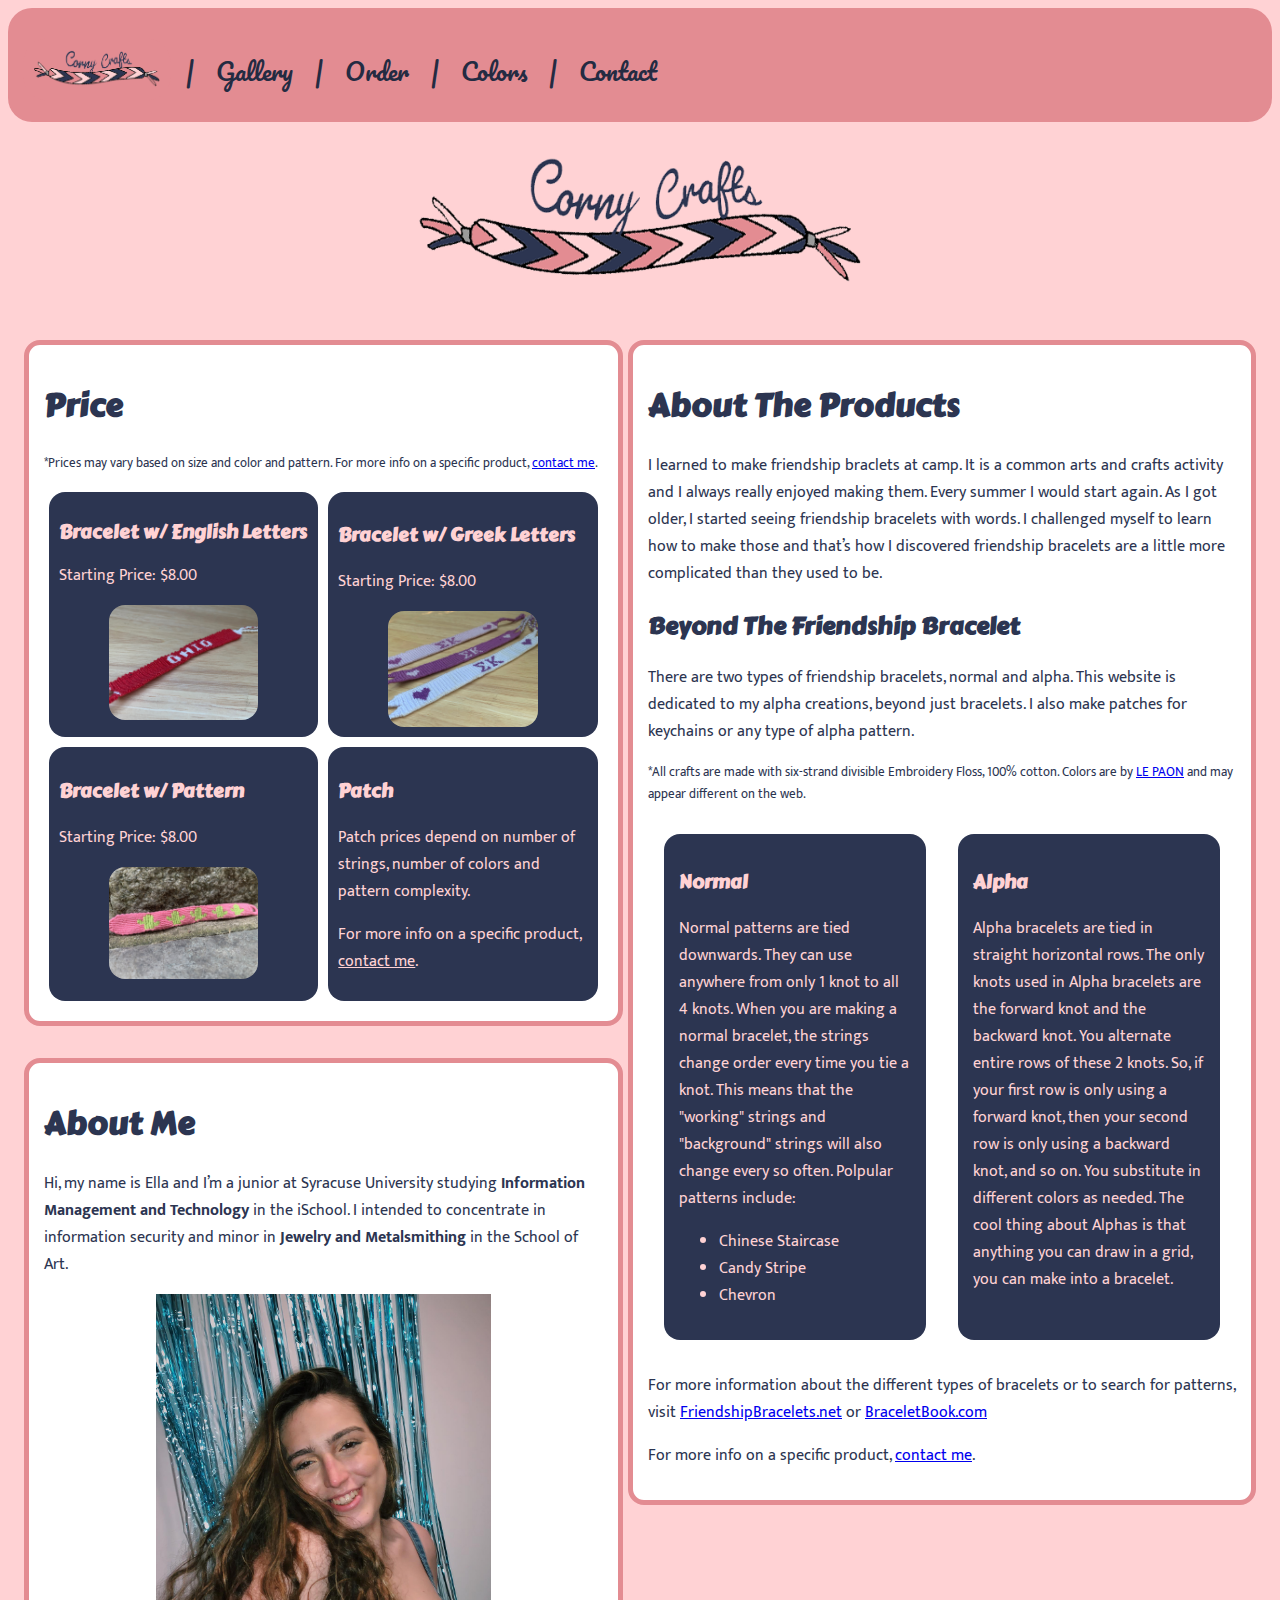
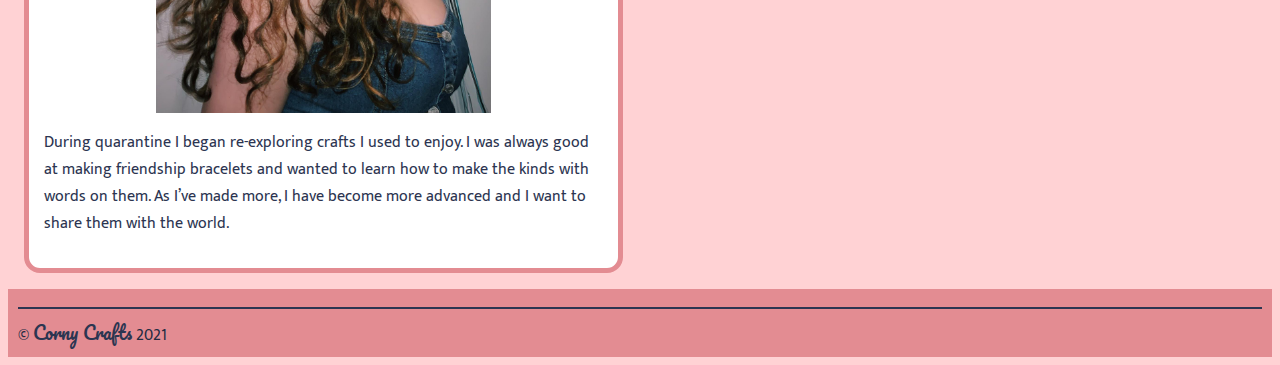
<file: index.html>
<!DOCTYPE html>
<html lang="en">
    <head>
        <meta charset="utf-8">
        <meta name="viewport" content="width=device-width, initial-scale=1">
        <title>Corny Crafts | Home</title>
        <link rel="stylesheet" href="style.css">
        <link rel="preconnect" href="https://fonts.gstatic.com">
        <link href="https://fonts.googleapis.com/css2?family=Carter+One&family=Mukta:wght@300&family=Pacifico&display=swap" rel="stylesheet">
        <link href="https://fonts.googleapis.com/css2?family=Carter+One&family=Pacifico&display=swap" rel="stylesheet">
        <link rel="shortcut icon" type="image/x-icon" href="favicon.ico">
        <link rel="stylesheet" href="https://use.fontawesome.com/releases/v5.15.1/css/all.css" integrity="sha384-vp86vTRFVJgpjF9jiIGPEEqYqlDwgyBgEF109VFjmqGmIY/Y4HV4d3Gp2irVfcrp" crossorigin="anonymous">
    </head>
    <body>
        <nav>
            <a href="index.html"><img src="media/header.png" alt="logo for ella corn creations" class="logo"></a> &nbsp;
             <div class="clear"></div> <span class="line"> |</span> 
            <a href="gallery.html" class="navclick">Gallery</a> <span class="line"> |</span> 
            <a href="order.html" class="navclick">Order</a> <span class="line"> |</span> 
            <a href="colors.html" class="navclick">Colors</a> <span class="line"> |</span> 
            <a href="contact.html" class="navclick">Contact</a>
            <div class="clear"></div>
        </nav>
        <div class="middle">
        <img src="media/header.png" alt="corny crafts logo" class="logohead">
        </div>
       <div class="about">
           <div class="col">
               <div class="price">
                    <h1>Price</h1>
                    <p class="caption">*Prices may vary based on size and color and pattern. For more info on a specific product, <a href="contact.html">contact me</a>.</p>
                    <div class="p-options-1">
                        <div class="product-price">
                            <h2 style="font-size: 1.17em;">Bracelet w/ English Letters</h2>
                            <p class="text">Starting Price: $8.00</p>
                                <div class="middle">
                                <img src="media/IMG_7679.jpg" alt="ohio in red and white" style="width:60%; border-radius: 1em;">
                                </div>
                        </div>
                        <div class="product-price">
                            <h3>Bracelet w/ Greek Letters</h3>
                            <p class="text">Starting Price: $8.00</p>
                            <div class="middle">
                            <img src="media/IMG_7685.jpg" alt="sigma kappa three ways" style="width:60%; border-radius: 1em;">
                            </div>
                        </div>
                    </div> 
                    <div class="p-options-2">
                        <div class="product-price">
                            <h3>Bracelet w/ Pattern</h3>
                            <p class="text">Starting Price: $8.00</p>
                            <div class="middle">
                            <img src="media/cactus.jpg" alt="cactus on pink" style="width:60%; border-radius: 1em;">
                            </div>
                        </div>
                        <div class="product-price">
                            <h3>Patch</h3>
                            <p class="text">Patch prices depend on number of strings, number of colors and pattern complexity.</p>
                            <p class="text">For more info on a specific product, <a href="contact.html" class="text">contact me</a>.</p>
                        </div>
                    </div>
                </div>
                <div class="aboutme">
                    <h1>About Me</h1>
                    <p>Hi, my name is Ella and I’m a junior at Syracuse University studying <strong>Information Management and Technology</strong> in the iSchool. I intended to concentrate in information security and minor in <strong>Jewelry and Metalsmithing</strong> in the School of Art.</p>
                    <div class="middle">
                    <img src="media/headshot.jpg" alt="headshot of ella corn" style="width: 60%;">
                    </div>
                    <p>During quarantine I began re-exploring crafts I used to enjoy. I was always good at making friendship bracelets and wanted to learn how to make the kinds with words on them. As I’ve made more, I have become more advanced and I want to share them with the world.</p>
                </div>
            </div>
           <div class="aboutproduct">
                <h1>About The Products</h1>
                <p>I learned to make friendship braclets at camp. It is a common arts and crafts activity and I always really enjoyed making them. Every summer I would start again. As I got older, I started seeing friendship bracelets with words. I challenged myself to learn how to make those and that’s how I discovered friendship bracelets are a little more complicated than they used to be.</p>
                <h2>Beyond The Friendship Bracelet</h2>
                <p>There are two types of friendship bracelets, normal and alpha. This website is dedicated to my alpha creations, beyond just bracelets. I also make patches for keychains or any type of alpha pattern.</p>
                <p class="caption">*All crafts are made with six-strand divisible Embroidery Floss, 100% cotton. Colors are by <a href="https://www.amazon.com/stores/node/20648570011?_encoding=UTF8&field-lbr_brands_browse-bin=LE%20PAON&ref_=bl_dp_s_web_20648570011" target="_blank">LE PAON</a> and may appear different on the web.</p>
                <div class="types">
                    <div class="normal">
                        <h3>Normal</h3>
                        <p class="text">Normal patterns are tied downwards. They can use anywhere from only 1 knot to all 4 knots. When you are making a normal bracelet, the strings change order every time you tie a knot. This means that the "working" strings and "background" strings will also change every so often. Polpular patterns include:</p>
                        <ul>
                            <li>Chinese Staircase</li>
                            <li>Candy Stripe</li>
                            <li>Chevron</li>
                        </ul>
                    </div>
                    <div class="alpha">
                        <h3>Alpha</h3>
                        <p class="text">Alpha bracelets are tied in straight horizontal rows. The only knots used in Alpha bracelets are the forward knot and the backward knot. You alternate entire rows of these 2 knots. So, if your first row is only using a forward knot, then your second row is only using a backward knot, and so on. You substitute in different colors as needed. The cool thing about Alphas is that anything you can draw in a grid, you can make into a bracelet.</p>
                    </div>
                </div>
                <p>For more information about the different types of bracelets or to search for patterns, visit <a href="https://friendship-bracelets.net/" target="_blank">FriendshipBracelets.net</a> or <a href="https://www.braceletbook.com/" target="_blank">BraceletBook.com</a></p>
                <p>For more info on a specific product, <a href="contact.html">contact me</a>.</p>
           </div>
       </div> 
    <footer>
        <hr>
        <div class="foot">
            <p class="copywrite">&copy;</p> <p class="curly">Corny Crafts</p> <p class="copywrite">2021</p>
        </div>
        <div class="social">
            <a href="https://www.facebook.com/cornycraft" target="blank" class="fab fa-facebook-square"><span class="info">link to Corny Crafts Facebook Page</span></a>
            <a href="https://www.instagram.com/cornycrafts/" target="_blank" class="fab fa-instagram"><span class="info">Link to çorny crafts instagram page</span></a>
        </div>
    </footer>
    </body>
    
</html>
</file>
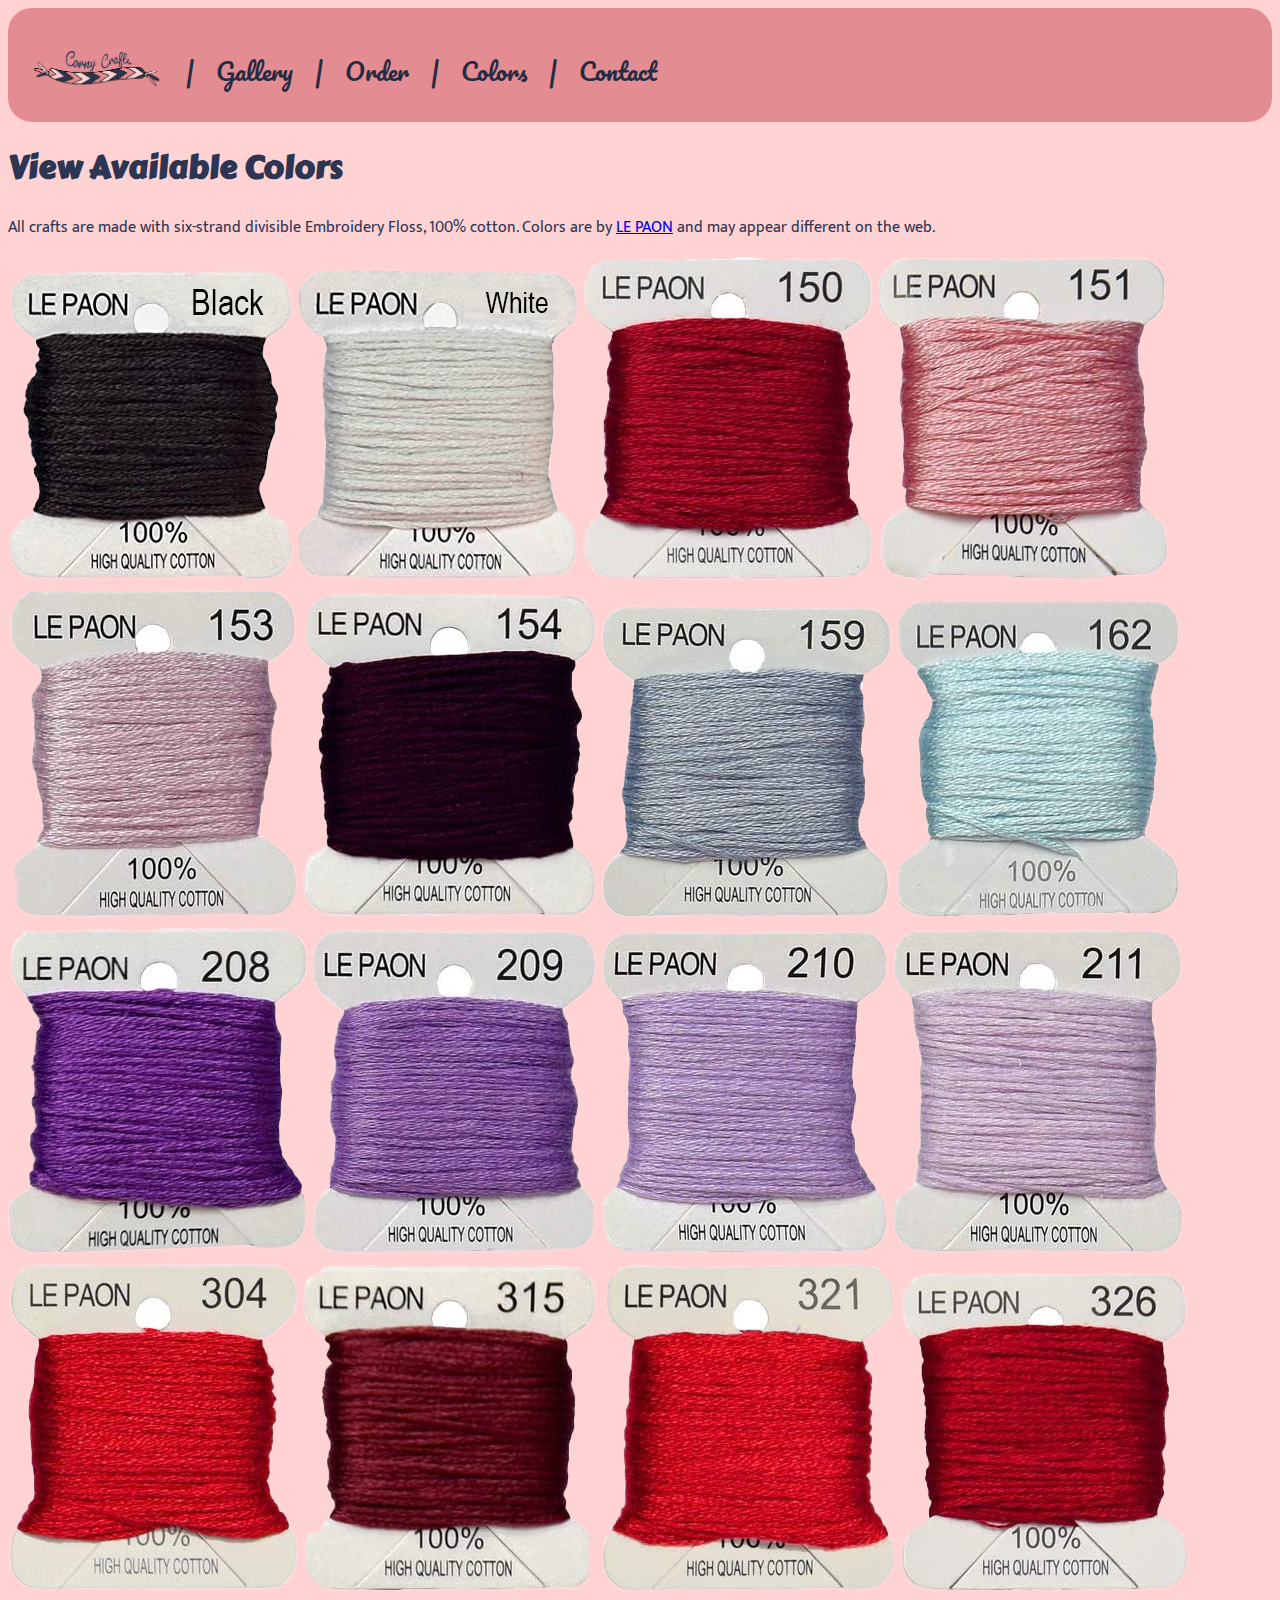
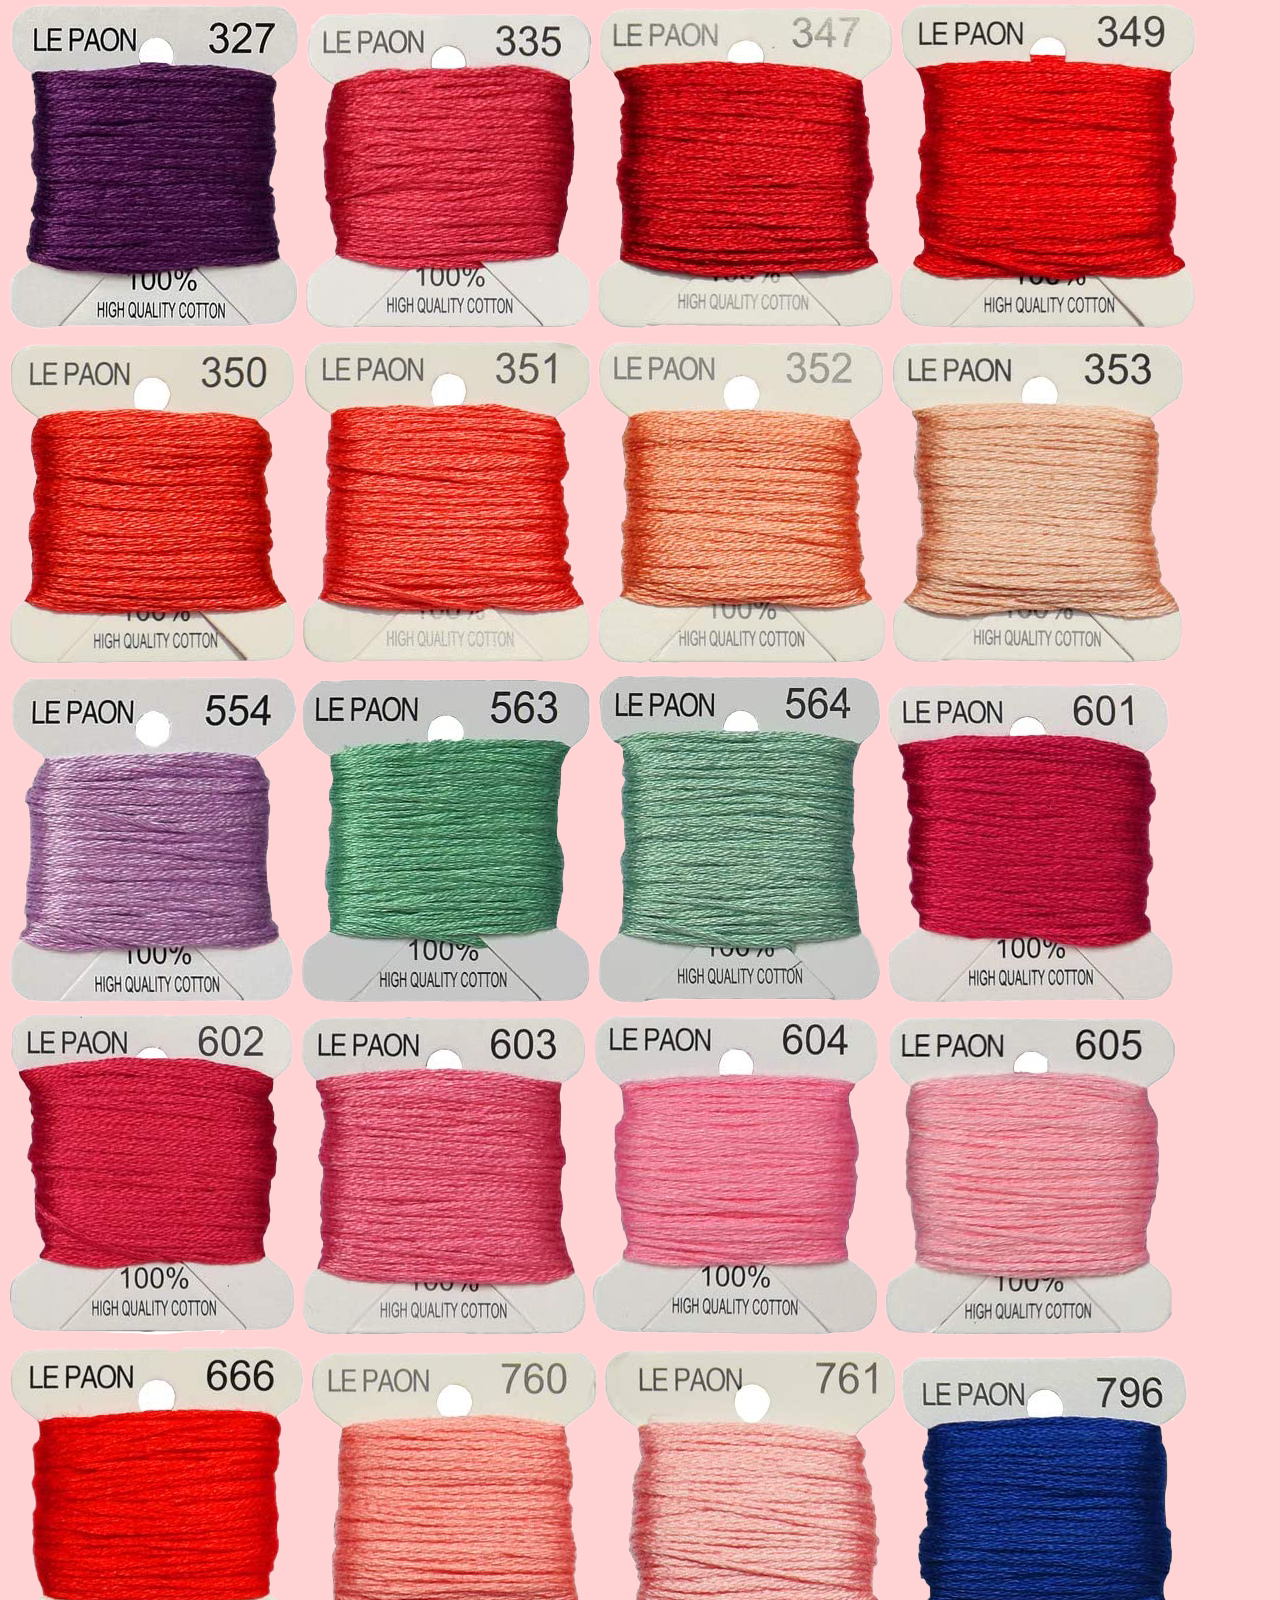
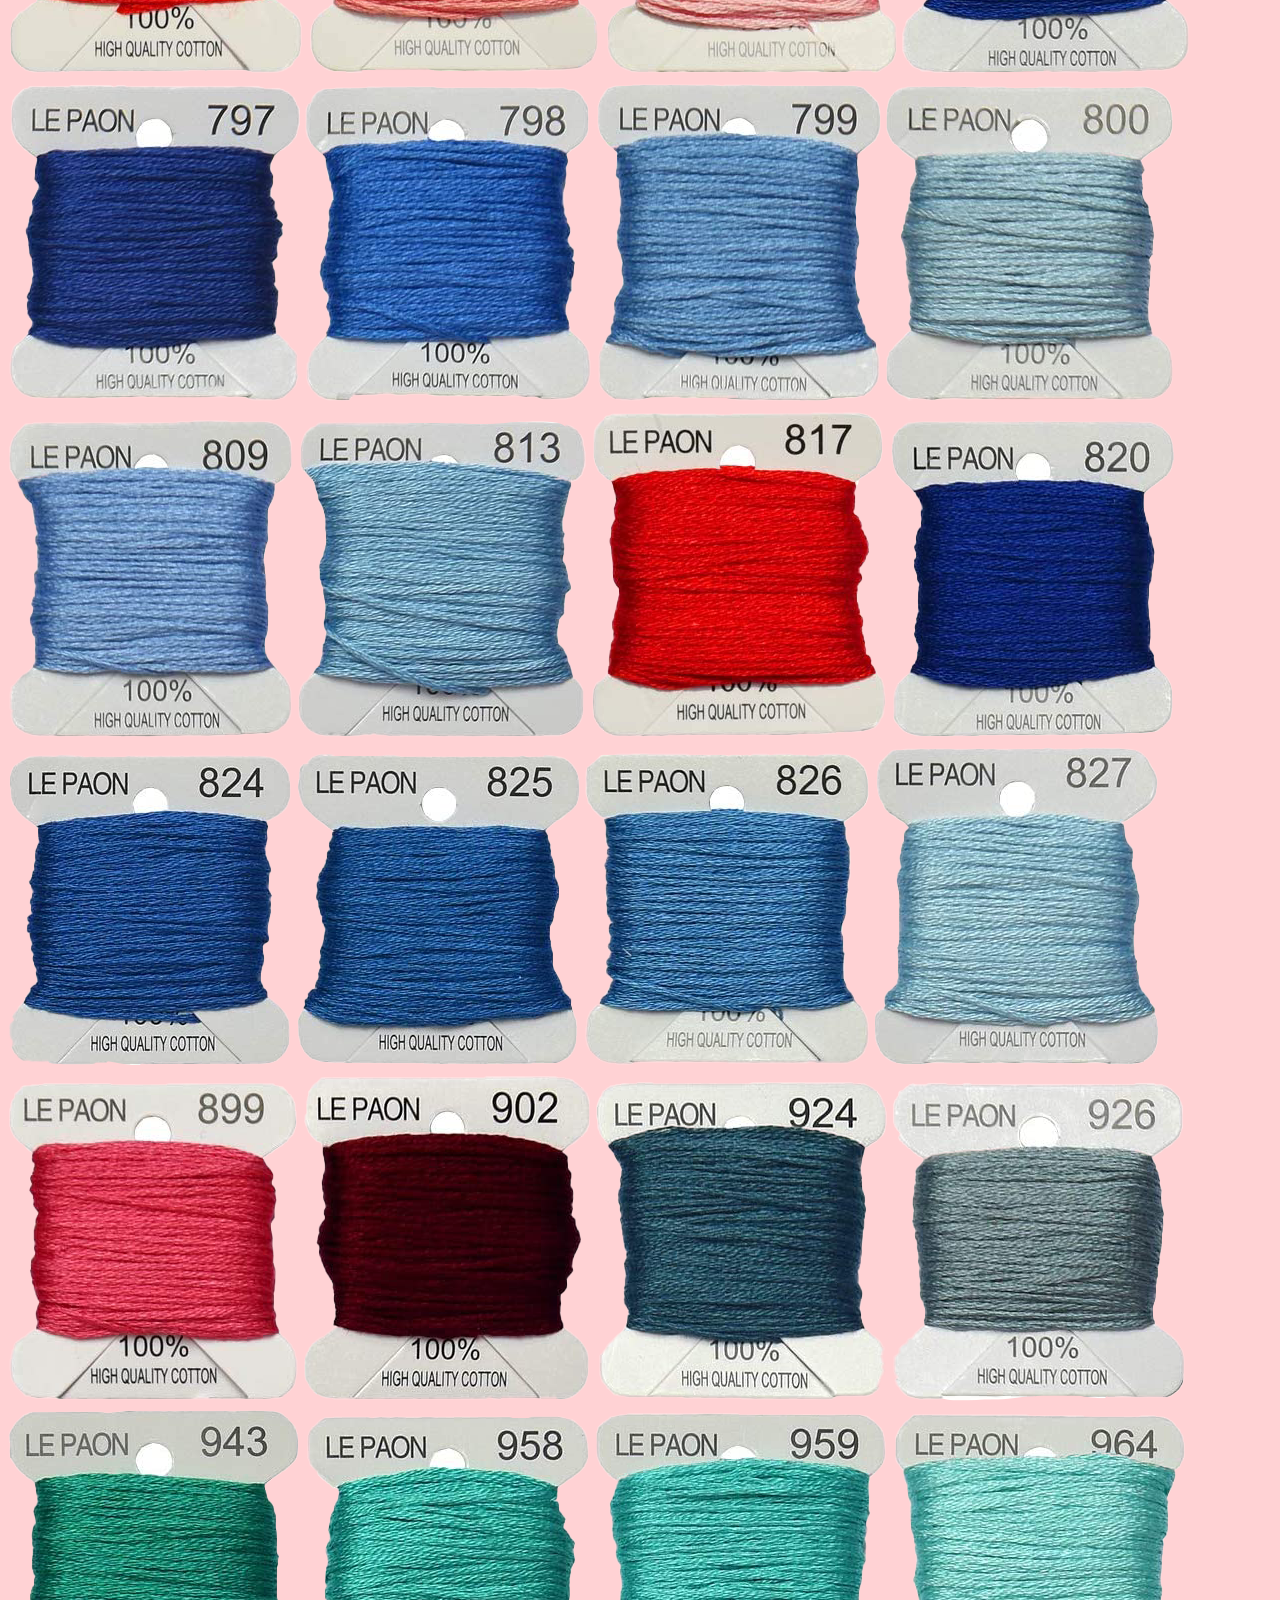
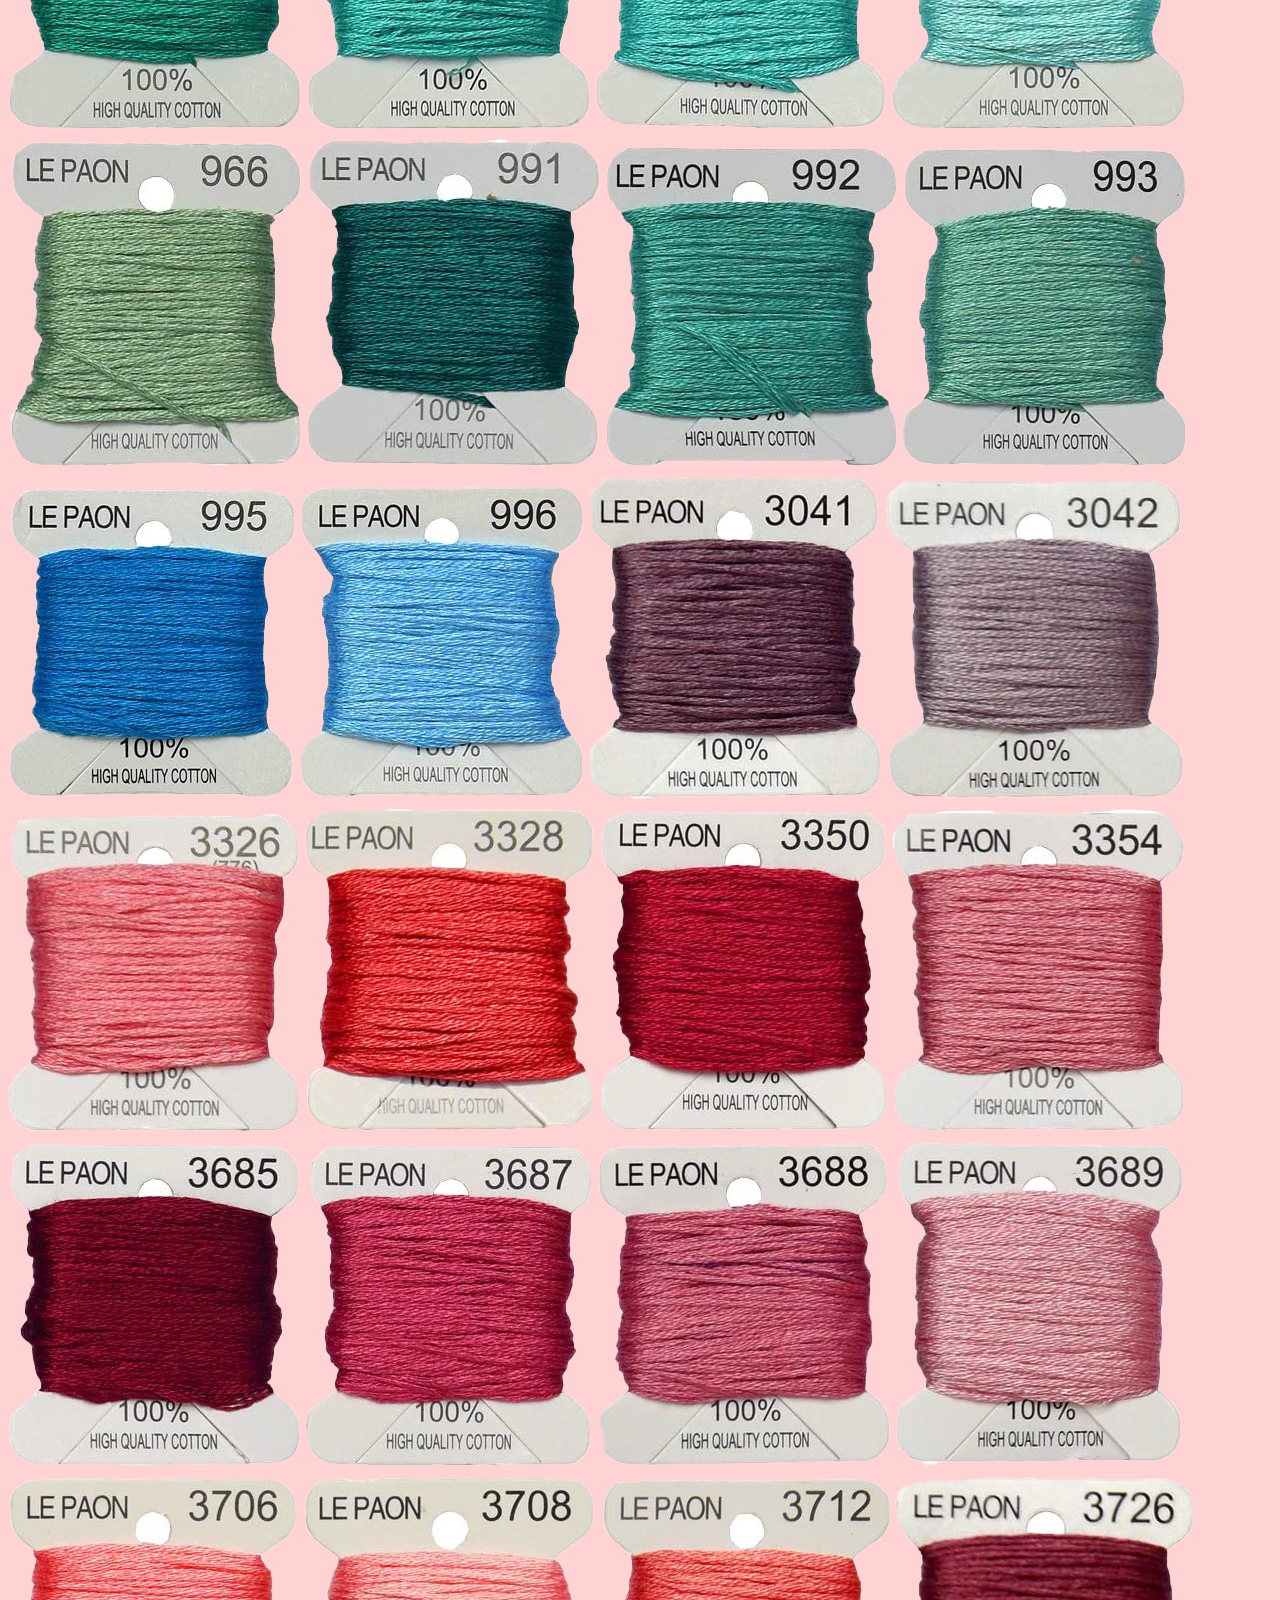
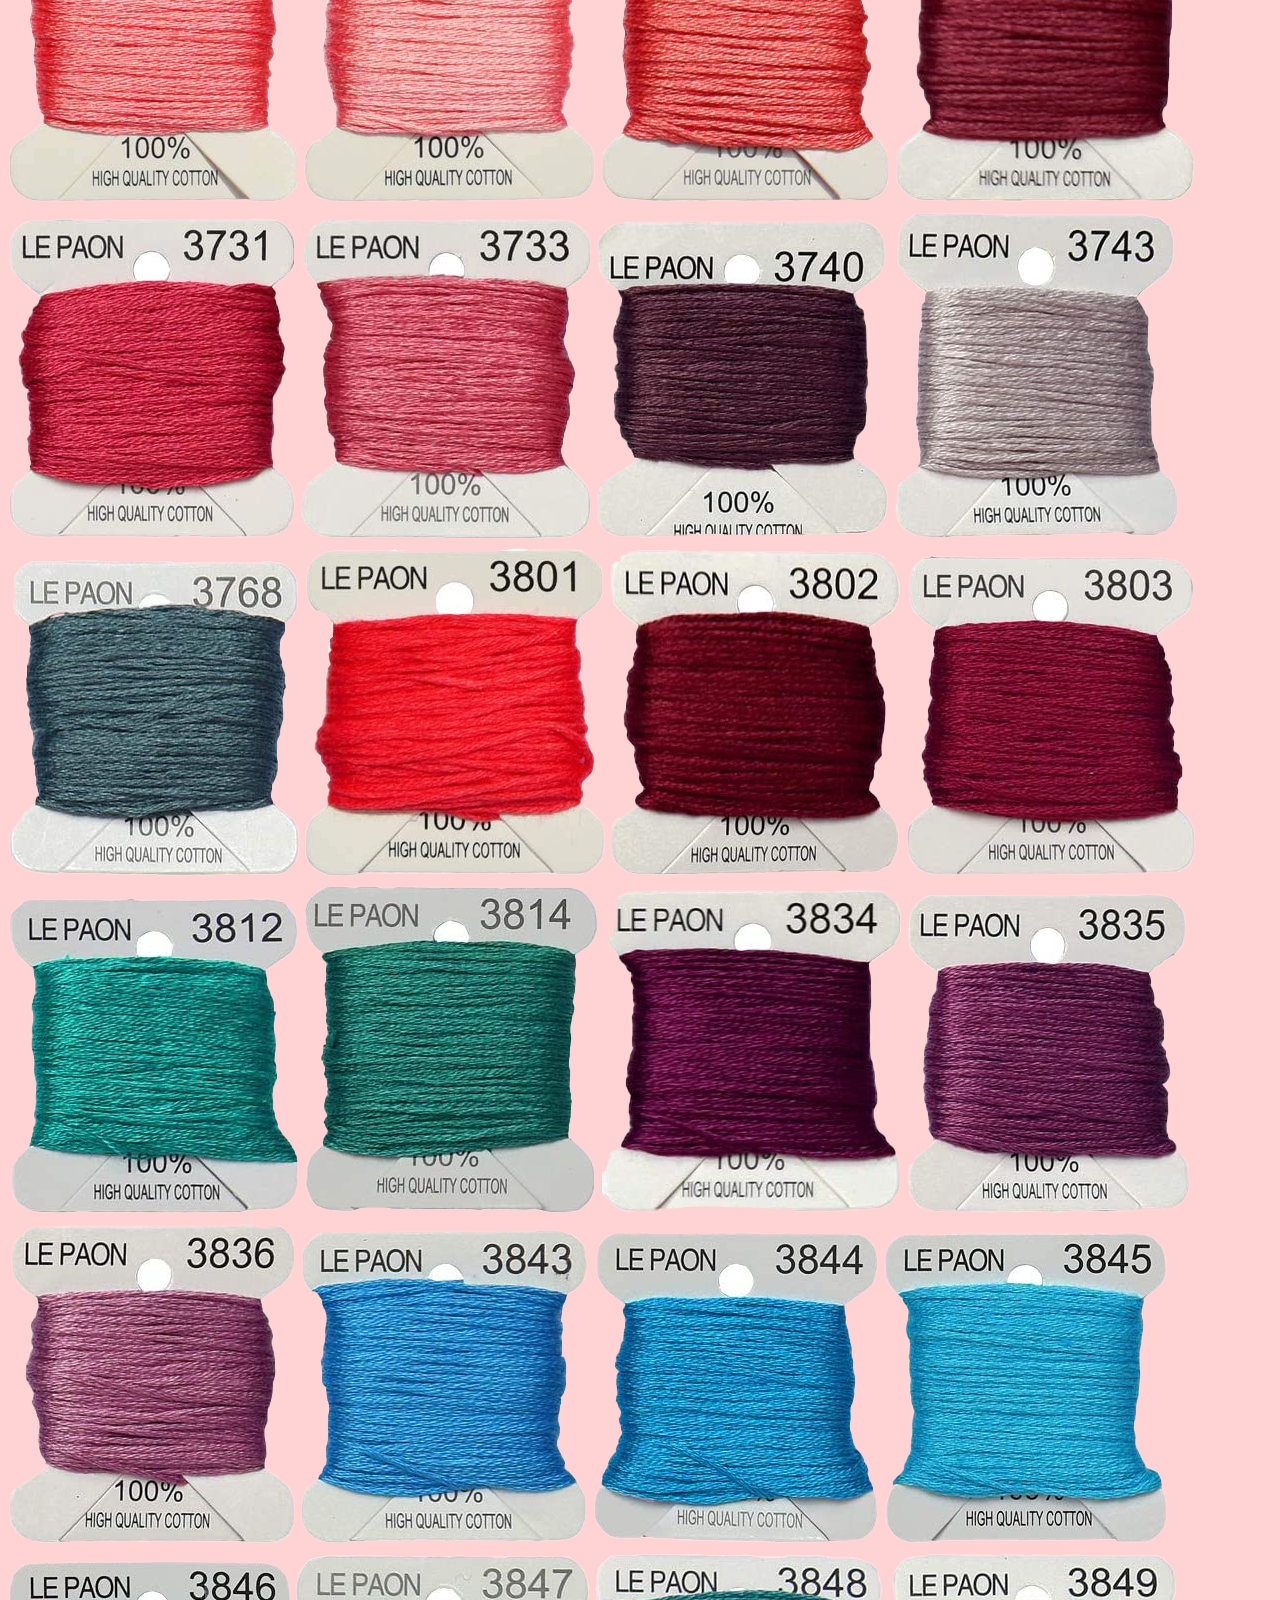
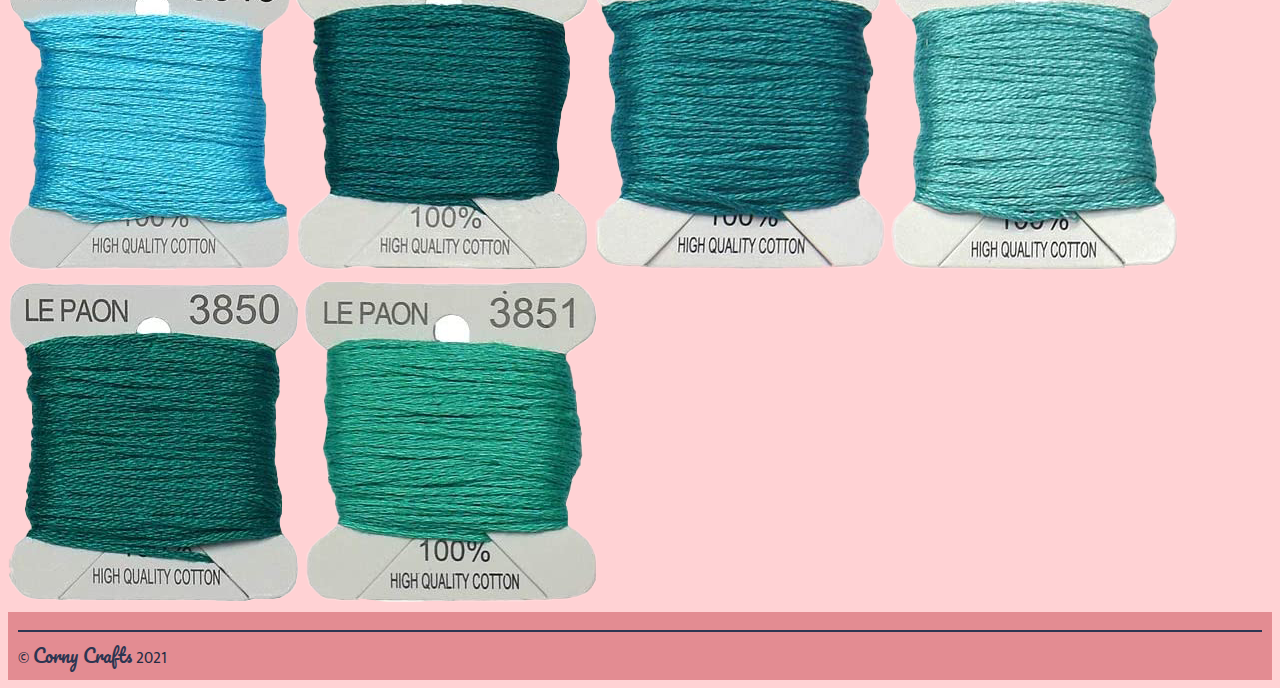
<file: colors.html>
<!DOCTYPE html>
<html lang="en">
    <head>
        <meta charset="utf-8">
        <meta name="viewport" content="width=device-width, initial-scale=1">
        <title>Corny Crafts | Colors</title>
        <link rel="stylesheet" href="style.css">
        <link href="https://fonts.googleapis.com/css2?family=Carter+One&family=Mukta:wght@300&family=Pacifico&display=swap" rel="stylesheet">
        <link href="https://fonts.googleapis.com/css2?family=Carter+One&family=Pacifico&display=swap" rel="stylesheet">
        <link rel="shortcut icon" type="image/x-icon" href="favicon.ico">
        <link rel="stylesheet" href="https://use.fontawesome.com/releases/v5.15.1/css/all.css" integrity="sha384-vp86vTRFVJgpjF9jiIGPEEqYqlDwgyBgEF109VFjmqGmIY/Y4HV4d3Gp2irVfcrp" crossorigin="anonymous">
    </head>
    <body>
        <nav>
            <a href="index.html"><img src="media/header.png" alt="logo for ella corn creations" class="logo"></a> &nbsp;
             <div class="clear"></div> <span class="line"> |</span> 
            <a href="gallery.html" class="navclick">Gallery</a> <span class="line"> |</span> 
            <a href="order.html" class="navclick">Order</a> <span class="line"> |</span> 
            <a href="colors.html" class="navclick">Colors</a> <span class="line"> |</span> 
            <a href="contact.html" class="navclick">Contact</a>
            <div class="clear"></div>
        </nav>
        <h1>View Available Colors</h1>
        <p>All crafts are made with six-strand divisible Embroidery Floss, 100% cotton. Colors are by <a href="https://www.amazon.com/stores/node/20648570011?_encoding=UTF8&field-lbr_brands_browse-bin=LE%20PAON&ref_=bl_dp_s_web_20648570011" target="_blank">LE PAON</a> and may appear different on the web.</p>
        <button onclick="topFunction()" id="myBtn" title="Go to top">Back To Top</button>
        <div id="slideshow-container">
            <div id="mainimage">
                <img src="media/colors/black.png" alt="color black" id="black">
                <img src="media/colors/white.png" alt="color white" id="white">
                <img src="media/colors/150.png" alt="color 150" id="150">
                <img src="media/colors/151.png" alt="color 151" id="151">
                <img src="media/colors/153.png" alt="color 153" id="153">
                <img src="media/colors/154.png" alt="color 154" id="154">
                <img src="media/colors/159.png" alt="color 159" id="159">
                <img src="media/colors/162.png" alt="color 162" id="162">
                <img src="media/colors/208.png" alt="color 208" id="208">
                <img src="media/colors/209.png" alt="color 209" id="209">
                <img src="media/colors/210.png" alt="color 210" id="210">
                <img src="media/colors/211.png" alt="color 211" id="211">
                <img src="media/colors/304.png" alt="color 304" id="304">
                <img src="media/colors/315.png" alt="color 315" id="315">
                <img src="media/colors/321.png" alt="color 321" id="321">
                <img src="media/colors/326.png" alt="color 326" id="326">
                <img src="media/colors/327.png" alt="color 327" id="327">
                <img src="media/colors/335.png" alt="color 335" id="335">
                <img src="media/colors/347.png" alt="color 347" id="347">
                <img src="media/colors/349.png" alt="color 349" id="349">
                <img src="media/colors/350.png" alt="color 350" id="350">
                <img src="media/colors/351.png" alt="color 351" id="351">
                <img src="media/colors/352.png" alt="color 352" id="352">
                <img src="media/colors/353.png" alt="color 353" id="353">
                <img src="media/colors/554.png" alt="color 554" id="554">
                <img src="media/colors/563.png" alt="color 563" id="563">
                <img src="media/colors/564.png" alt="color 564" id="564">
                <img src="media/colors/601.png" alt="color 601" id="601">
                <img src="media/colors/602.png" alt="color 602" id="602">
                <img src="media/colors/603.png" alt="color 603" id="603">
                <img src="media/colors/604.png" alt="color 604" id="604">
                <img src="media/colors/605.png" alt="color 605" id="605">
                <img src="media/colors/666.png" alt="color 666" id="666">
                <img src="media/colors/760.png" alt="color 760" id="760">
                <img src="media/colors/761.png" alt="color 761" id="761">
                <img src="media/colors/796.png" alt="color 796" id="796">
                <img src="media/colors/797.png" alt="color 797" id="797">
                <img src="media/colors/798.png" alt="color 798" id="798">
                <img src="media/colors/799.png" alt="color 799" id="799">
                <img src="media/colors/800.png" alt="color 800" id="800">
                <img src="media/colors/809.png" alt="color 809" id="809">
                <img src="media/colors/813.png" alt="color 813" id="813">
                <img src="media/colors/817.png" alt="color 817" id="817">
                <img src="media/colors/820.png" alt="color 820" id="820">
                <img src="media/colors/824.png" alt="color 824" id="824">
                <img src="media/colors/825.png" alt="color 825" id="825">
                <img src="media/colors/826.png" alt="color 826" id="826">
                <img src="media/colors/827.png" alt="color 827" id="827">
                <img src="media/colors/899.png" alt="color 899" id="899">
                <img src="media/colors/902.png" alt="color 902" id="902">
                <img src="media/colors/924.png" alt="color 924" id="924">
                <img src="media/colors/926.png" alt="color 926" id="926">
                <img src="media/colors/943.png" alt="color 943" id="943">
                <img src="media/colors/958.png" alt="color 958" id="958">
                <img src="media/colors/959.png" alt="color 959" id="959">
                <img src="media/colors/964.png" alt="color 964" id="964">
                <img src="media/colors/966.png" alt="color 966" id="966">
                <img src="media/colors/991.png" alt="color 991" id="991">
                <img src="media/colors/992.png" alt="color 992" id="992">
                <img src="media/colors/993.png" alt="color 993" id="993">
                <img src="media/colors/995.png" alt="color 995" id="995">
                <img src="media/colors/996.png" alt="color 996" id="996">
                <img src="media/colors/3041.png" alt="color 3041" id="3041">
                <img src="media/colors/3042.png" alt="color 3042" id="3042">
                <img src="media/colors/3326.png" alt="color 3326" id="3326">
                <img src="media/colors/3328.png" alt="color 3328" id="3328">
                <img src="media/colors/3350.png" alt="color 3350" id="3350">
                <img src="media/colors/3354.png" alt="color 3354" id="3354">
                <img src="media/colors/3685.png" alt="color 3685" id="3685">
                <img src="media/colors/3687.png" alt="color 3687" id="3687">
                <img src="media/colors/3688.png" alt="color 3688" id="3688">
                <img src="media/colors/3689.png" alt="color 3689" id="3689">
                <img src="media/colors/3706.png" alt="color 3706" id="3706">
                <img src="media/colors/3708.png" alt="color 3708" id="3708">
                <img src="media/colors/3712.png" alt="color 3712" id="3712">
                <img src="media/colors/3726.png" alt="color 3726" id="3726">
                <img src="media/colors/3731.png" alt="color 3731" id="3731">
                <img src="media/colors/3733.png" alt="color 3733" id="3733">
                <img src="media/colors/3740.png" alt="color 3740" id="3740">
                <img src="media/colors/3743.png" alt="color 3743" id="3743">
                <img src="media/colors/3768.png" alt="color 3768" id="3768">
                <img src="media/colors/3801.png" alt="color 3801" id="3801">
                <img src="media/colors/3802.png" alt="color 3802" id="3802">
                <img src="media/colors/3803.png" alt="color 3803" id="3803">
                <img src="media/colors/3812.png" alt="color 3812" id="3812">
                <img src="media/colors/3814.png" alt="color 3814" id="3814">
                <img src="media/colors/3834.png" alt="color 3834" id="3834">
                <img src="media/colors/3835.png" alt="color 3835" id="3835">
                <img src="media/colors/3836.png" alt="color 3836" id="3836">
                <img src="media/colors/3843.png" alt="color 3843" id="3843">
                <img src="media/colors/3844.png" alt="color 3844" id="3844">
                <img src="media/colors/3845.png" alt="color 3845" id="3845">
                <img src="media/colors/3846.png" alt="color 3846" id="3846">
                <img src="media/colors/3847.png" alt="color 3847" id="3847">
                <img src="media/colors/3848.png" alt="color 3848" id="3848">
                <img src="media/colors/3849.png" alt="color 3849" id="3849">
                <img src="media/colors/3850.png" alt="color 3850" id="3850">
                <img src="media/colors/3851.png" alt="color 3851" id="3851">
            </div>
        </div>
        <footer>
            <hr>
        <div class="foot">
            <p class="copywrite">&copy;</p> <p class="curly">Corny Crafts</p> <p class="copywrite">2021</p>
        </div>
        <div class="social">
            <a href="https://www.facebook.com/cornycraft" target="blank" class="fab fa-facebook-square"><span class="info">link to Corny Crafts Facebook Page</span></a>
            <a href="https://www.instagram.com/cornycrafts/" target="_blank" class="fab fa-instagram"><span class="info">Link to çorny crafts instagram page</span></a>
        </div>
        </footer>
    </body>
    <script>
        //Get the button
        var mybutton = document.getElementById("myBtn");
        
        // When the user scrolls down 20px from the top of the document, show the button
        window.onscroll = function() {scrollFunction()};
        
        function scrollFunction() {
          if (document.body.scrollTop > 20 || document.documentElement.scrollTop > 20) {
            mybutton.style.display = "block";
          } else {
            mybutton.style.display = "none";
          }
        }
        
        // When the user clicks on the button, scroll to the top of the document
        function topFunction() {
          document.body.scrollTop = 0;
          document.documentElement.scrollTop = 0;
        }
        </script>
        
</html>
</file>
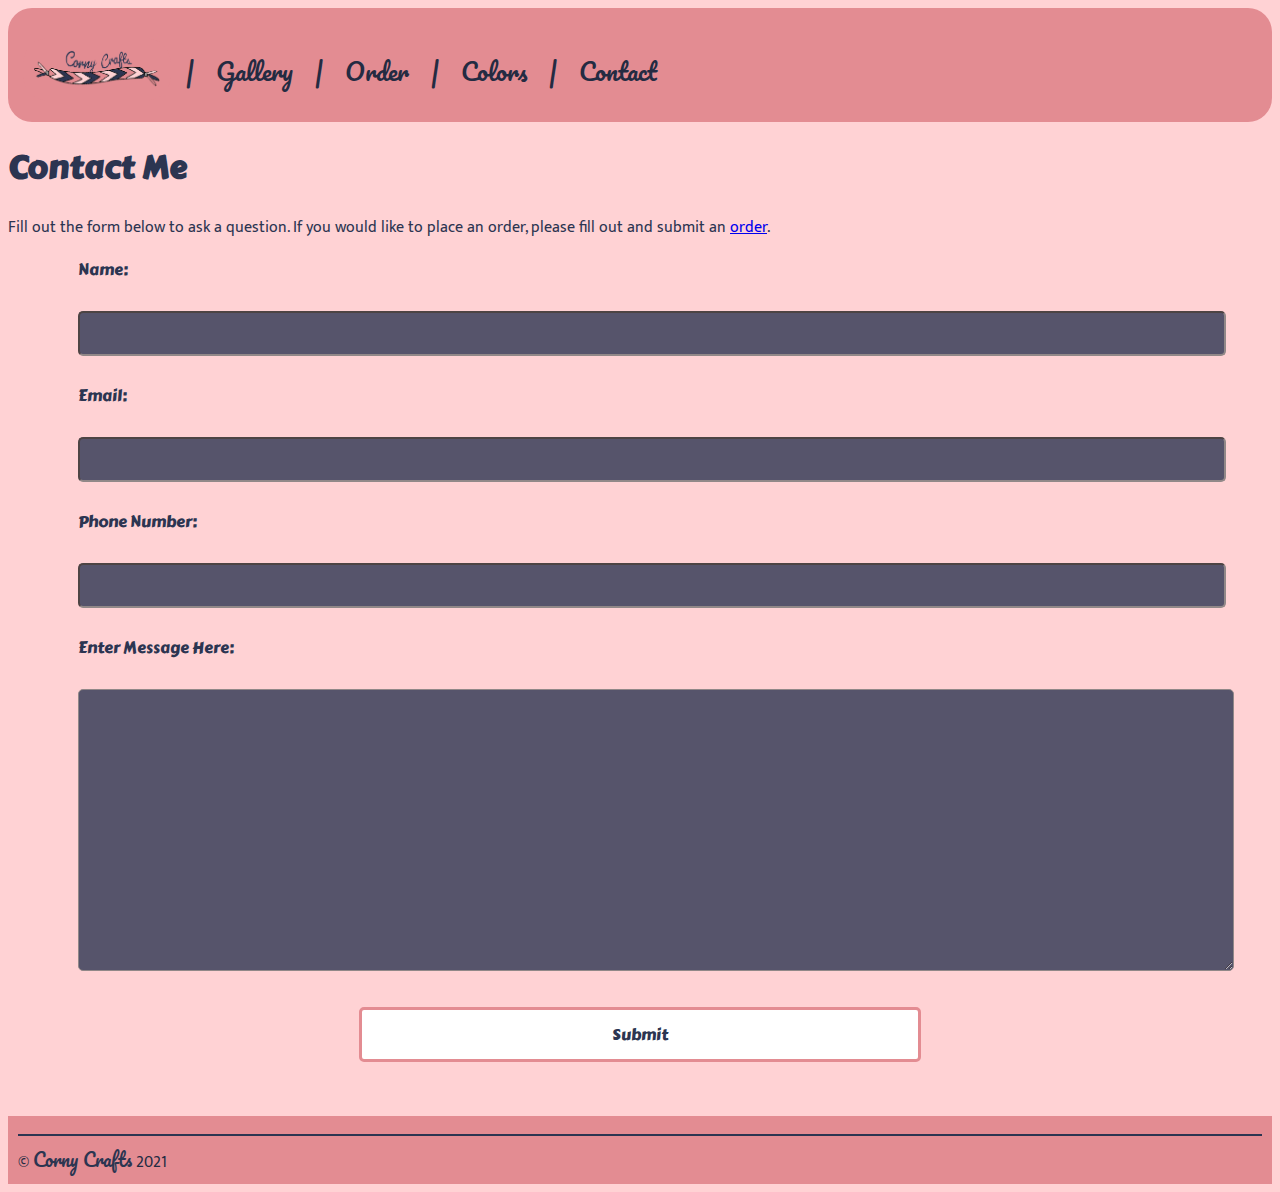
<file: contact.html>
<!DOCTYPE html>
<html lang="en">
    <head>
        <meta charset="utf-8">
        <meta name="viewport" content="width=device-width, initial-scale=1">
        <title>Corny Crafts | Contact</title>
        <link rel="stylesheet" href="style.css">
        <link rel="preconnect" href="https://fonts.gstatic.com">
        <link href="https://fonts.googleapis.com/css2?family=Carter+One&family=Mukta:wght@300&family=Pacifico&display=swap" rel="stylesheet">
        <link href="https://fonts.googleapis.com/css2?family=Carter+One&family=Pacifico&display=swap" rel="stylesheet">
        <link rel="shortcut icon" type="image/x-icon" href="favicon.ico">
        <link rel="stylesheet" href="https://use.fontawesome.com/releases/v5.15.1/css/all.css" integrity="sha384-vp86vTRFVJgpjF9jiIGPEEqYqlDwgyBgEF109VFjmqGmIY/Y4HV4d3Gp2irVfcrp" crossorigin="anonymous">
    </head>
    <body>
        <nav>
            <a href="index.html"><img src="media/header.png" alt="logo for ella corn creations" class="logo"></a> &nbsp;
             <div class="clear"></div> <span class="line"> |</span> 
            <a href="gallery.html" class="navclick">Gallery</a> <span class="line"> |</span> 
            <a href="order.html" class="navclick">Order</a> <span class="line"> |</span> 
            <a href="colors.html" class="navclick">Colors</a> <span class="line"> |</span> 
            <a href="contact.html" class="navclick">Contact</a>
            <div class="clear"></div>
        </nav>
        <h1>Contact Me</h1>
        <p>Fill out the form below to ask a question. If you would like to place an order, please fill out and submit an <a href="order.html">order</a>.</p>
        <div class="orderform">
            <form action="mailto:ellaccorn@gmail.com" method="post">
                <label for="userName">Name:</label><br><br>
                <input type="text" id="userName" name="userName"> <br> <br>
                <label for="Uemail">Email:</label><br><br>
                <input type="email" id="Uemail" name="Uemail"> <br> <br>
                <label for="phone">Phone Number:</label> <br><br>
                <input type="tel" id="phone" name="phone"><br> <br>
                <label for="message">Enter Message Here:</label><br><br>
                <textarea id="message" name="message" rows="10" cols="30"></textarea><br><br>
                <div class="middle">
                    <input type="submit" value="Submit"> <br>
                </div>
            </form> <br><br>
        </div>
    <footer>
        <hr>
        <div class="foot">
            <p class="copywrite">&copy;</p> <p class="curly">Corny Crafts</p> <p class="copywrite">2021</p>
        </div>
        <div class="social">
            <a href="https://www.facebook.com/cornycraft" target="blank" class="fab fa-facebook-square"><span class="info">link to Corny Crafts Facebook Page</span></a>
            <a href="https://www.instagram.com/cornycrafts/" target="_blank" class="fab fa-instagram"><span class="info">Link to çorny crafts instagram page</span></a>
        </div>
    </footer>
    </body>
    
</html>
</file>
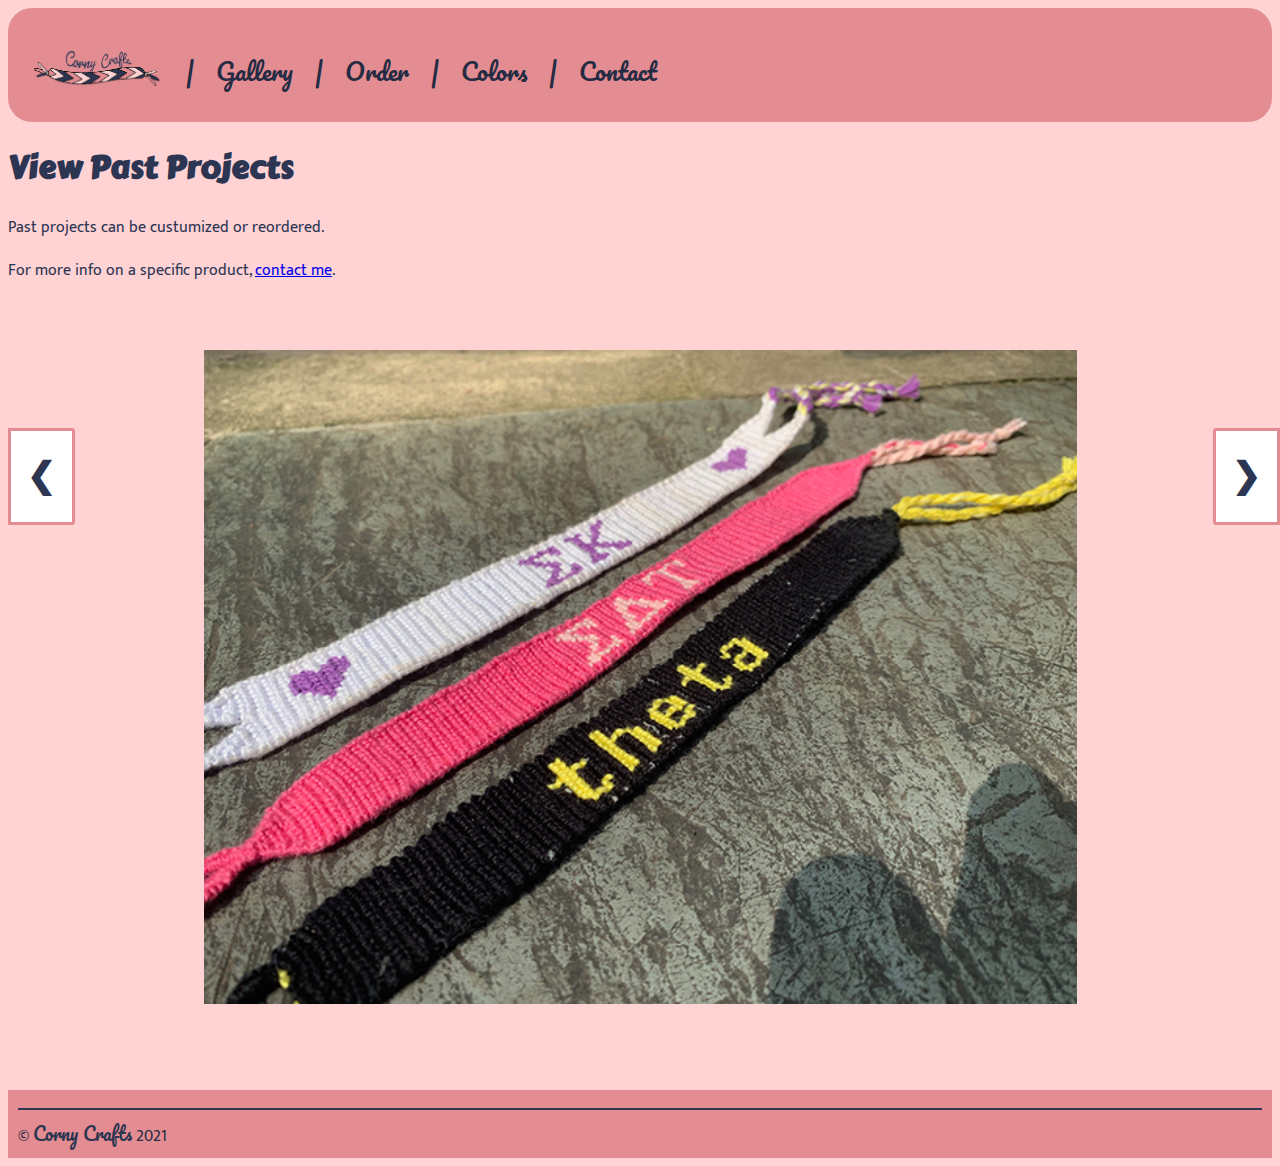
<file: gallery.html>
<!DOCTYPE html>
<html lang="en">
    <head>
        <meta charset="utf-8">
        <meta name="viewport" content="width=device-width, initial-scale=1">
        <title>Corny Crafts | Gallery</title>
        <link rel="stylesheet" href="style.css">
        <link href="https://fonts.googleapis.com/css2?family=Carter+One&family=Mukta:wght@300&family=Pacifico&display=swap" rel="stylesheet">
        <link href="https://fonts.googleapis.com/css2?family=Carter+One&family=Pacifico&display=swap" rel="stylesheet">
        <link rel="shortcut icon" type="image/x-icon" href="favicon.ico">
        <link rel="stylesheet" href="https://use.fontawesome.com/releases/v5.15.1/css/all.css" integrity="sha384-vp86vTRFVJgpjF9jiIGPEEqYqlDwgyBgEF109VFjmqGmIY/Y4HV4d3Gp2irVfcrp" crossorigin="anonymous">
    </head>
    <body>
        <nav>
            <a href="index.html"><img src="media/header.png" alt="logo for ella corn creations" class="logo"></a> &nbsp;
             <div class="clear"></div> <span class="line"> |</span> 
            <a href="gallery.html" class="navclick">Gallery</a> <span class="line"> |</span> 
            <a href="order.html" class="navclick">Order</a> <span class="line"> |</span> 
            <a href="colors.html" class="navclick">Colors</a> <span class="line"> |</span> 
            <a href="contact.html" class="navclick">Contact</a>
            <div class="clear"></div>
        </nav>
        <h1>View Past Projects</h1>
        <p>Past projects can be custumized or reordered.</p>
        <p>For more info on a specific product, <a href="contact.html">contact me</a>.</p>
        <div id="slideshow" data-component="slideshow">
            <div role="list">
                <div class="slide">
                    <img src="media/IMG_7614.jpg" alt="sorority varitations" style="width: 75%">
                </div>
                <div class="slide">
                    <img src="media/IMG_7609.jpg" alt="theta in black and yellow" style="width: 75%">
                </div>
                <div class="slide">
                    <img src="media/IMG_7612.jpg" alt="sigma kappa three ways" style="width:75%">
                </div>
                <div class="slide">
                    <img src="media/IMG_7685.jpg" alt="sigma kappa three ways" style="width:75%">
                </div>
                <div class="slide">
                    <img src="media/IMG_7687.jpg" alt="sigma kappa three ways" style="width:75%">
                </div>
                <div class="slide">
                    <img src="media/IMG_7628.jpg" alt="sigma delta tau in pink" style="width:75%">
                </div>
                <div class="slide">
                    <img src="media/IMG_7632.jpg" alt="ohio in red and white" style="width:75%">
                </div>
                <div class="slide">
                    <img src="media/IMG_7679.jpg" alt="ohio in red and white" style="width:75%">
                </div>
                <div class="slide">
                    <img src="media/IMG_7624.jpg" alt="vote two ways" style="width:75%">
                </div>
                <div class="slide">
                    <img src="media/cactus.jpg" alt="cactus on pink" style="width:75%">
                </div>
                <div class="slide">
                    <img src="media/IMG_7642.jpg" alt="corn on the cob on white" style="width:75%">
                </div>
                <div class="slide">
                    <img src="media/test.png" alt="corn on the cob on white" style="width: 75%">
                </div>
                <div class="slide">
                    <img src="media/IMG_7709.jpg" alt="corn on the cob on white" style="width:75%">
                </div>
                <div class="slide">
                    <img src="media/IMG_7711.jpg" alt="corn on the cob on white" style="width:75%">
                </div>
                <div class="slide">
                    <img src="media/IMG_7716.jpg" alt="corn on the cob on white" style="width:75%">
                </div>
                <div class="slide">
                    <img src="media/IMG_7717.jpg" alt="pink and purple daisies on light blue" style="width:75%">
                </div>
                <div class="slide">
                    <img src="media/IMG_7721.jpg" alt="pink and purple daisies on light blue" style="width:75%">
                </div>
                <div class="slide">
                    <img src="media/IMG_7725.jpg" alt="pink and purple daisies on light blue" style="width:75%">
                </div>
                <div class="slide">
                    <img src="media/IMG_7636.jpg" alt="pink and purple daisies on light blue" style="width:75%">
                </div>
                <div class="slide">
                    <img src="media/IMG_7640.jpg" alt="pink and purple daisies on light blue" style="width:75%">
                </div>
            </div>
         <!-- Next and previous buttons -->
            <a class="prev" onclick="plusSlides(-1)">&#10094;</a><br>
            <a class="next" onclick="plusSlides(1)">&#10095;</a>
        </div> 
        <script src="slideshow.js"></script>
        <footer>
            <hr>
            <div class="foot">
                <p class="copywrite">&copy;</p> <p class="curly">Corny Crafts</p> <p class="copywrite">2021</p>
            </div>
            <div class="social">
                <a href="https://www.facebook.com/cornycraft" target="blank" class="fab fa-facebook-square"><span class="info">link to Corny Crafts Facebook Page</span></a>
                <a href="https://www.instagram.com/cornycrafts/" target="_blank" class="fab fa-instagram"><span class="info">Link to çorny crafts instagram page</span></a>
            </div>
        </footer>
    </body>
    
</html>
</file>
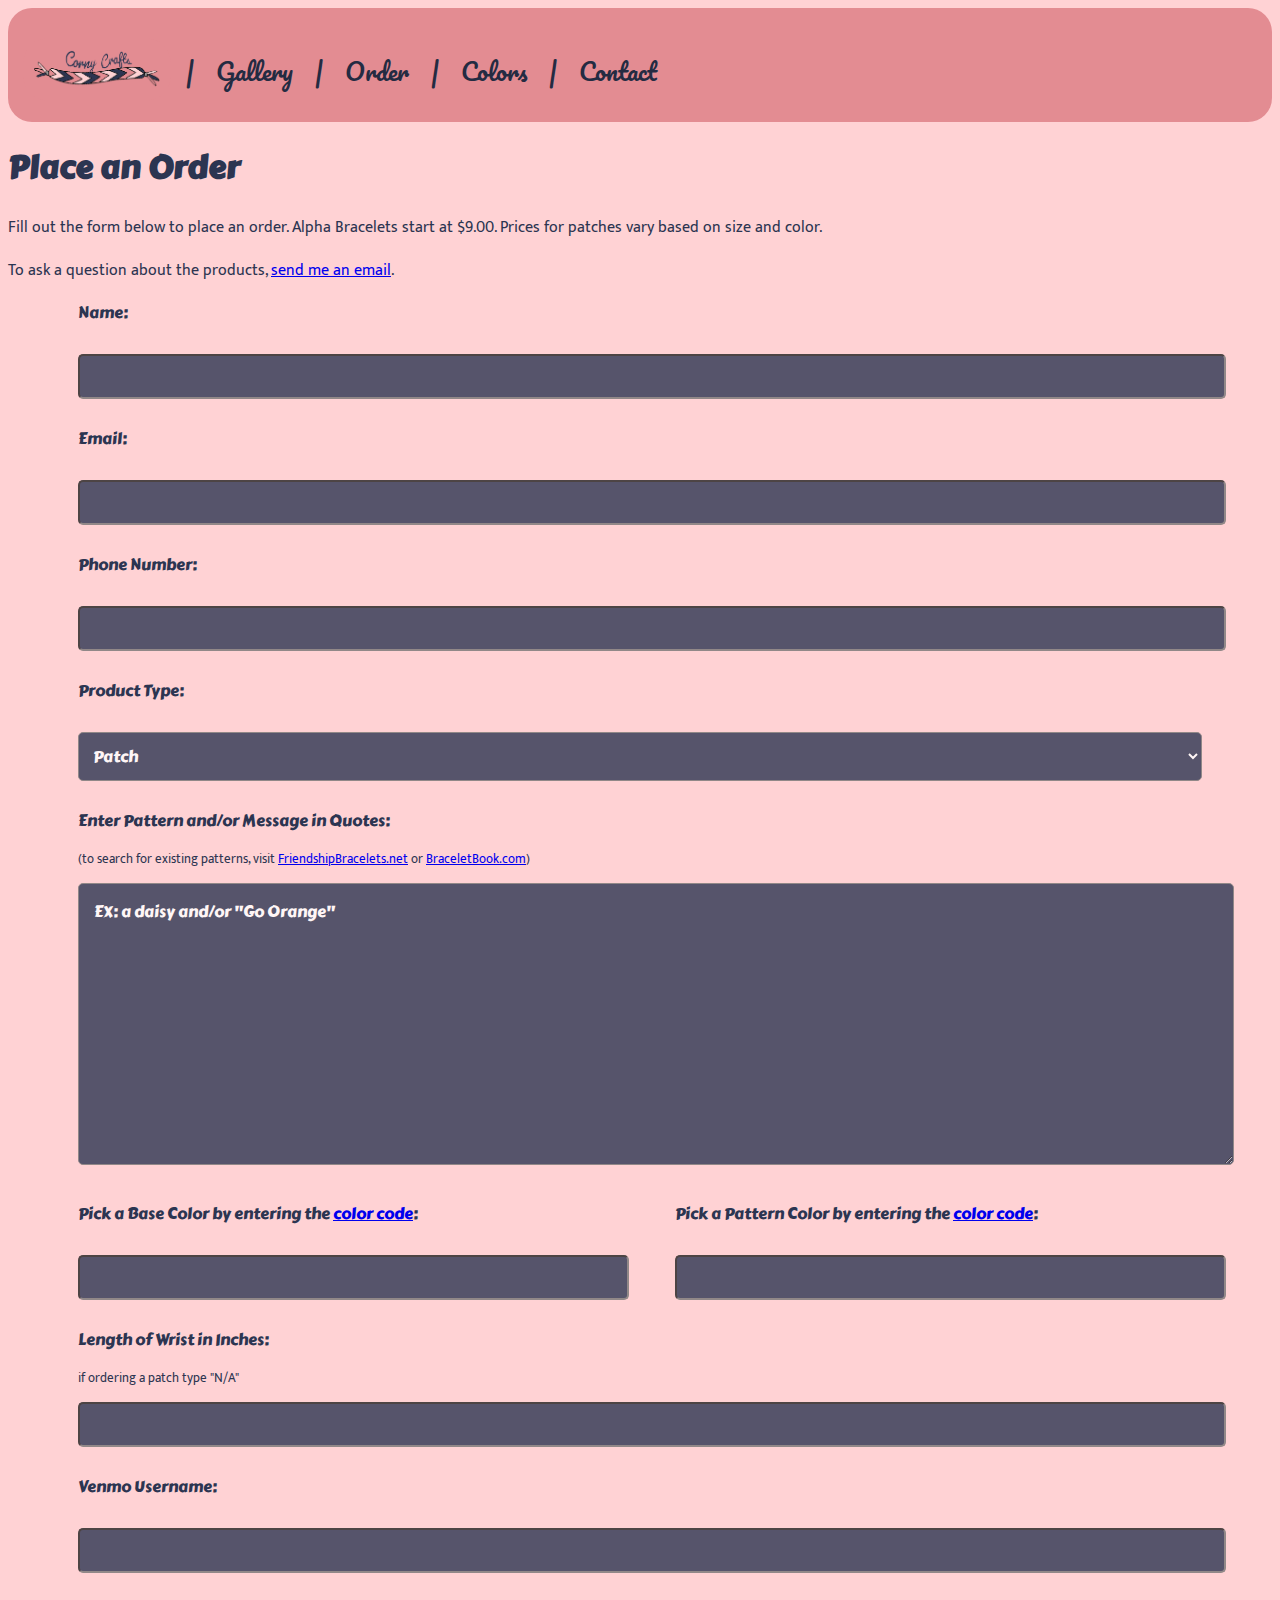
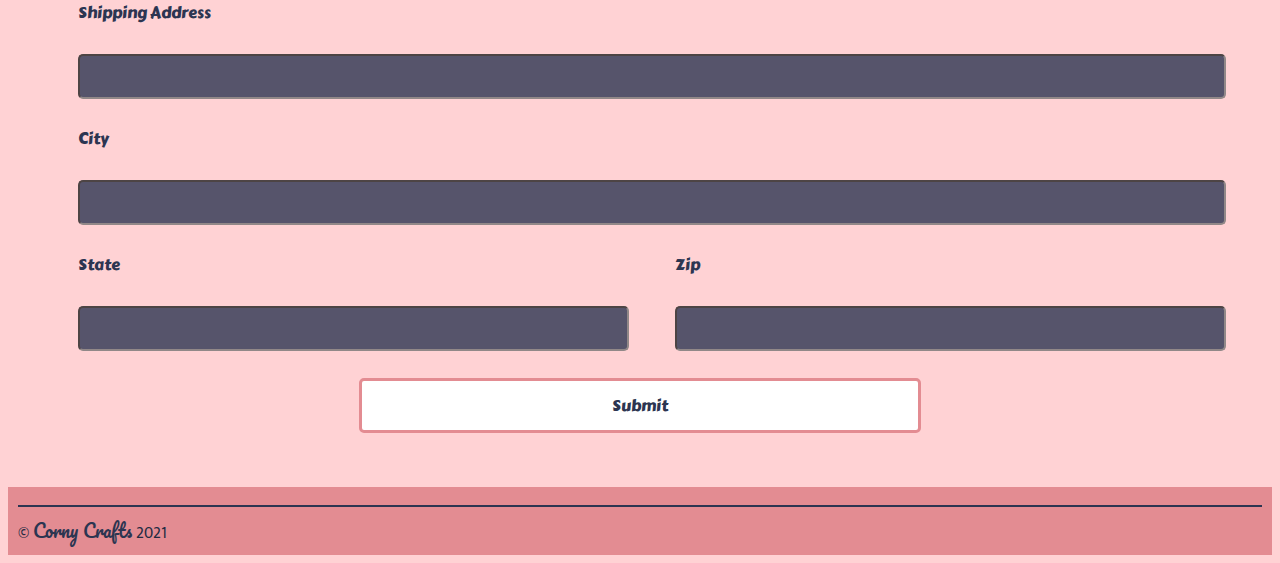
<file: order.html>
<!DOCTYPE html>
<html lang="en">
    <head>
        <meta charset="utf-8">
        <meta name="viewport" content="width=device-width, initial-scale=1">
        <title>Corny Crafts | Order</title>
        <link rel="stylesheet" href="style.css">
        <link rel="preconnect" href="https://fonts.gstatic.com">
        <link href="https://fonts.googleapis.com/css2?family=Carter+One&family=Mukta:wght@300&family=Pacifico&display=swap" rel="stylesheet">
        <link href="https://fonts.googleapis.com/css2?family=Carter+One&family=Pacifico&display=swap" rel="stylesheet">
        <link rel="shortcut icon" type="image/x-icon" href="favicon.ico">
        <link rel="stylesheet" href="https://use.fontawesome.com/releases/v5.15.1/css/all.css" integrity="sha384-vp86vTRFVJgpjF9jiIGPEEqYqlDwgyBgEF109VFjmqGmIY/Y4HV4d3Gp2irVfcrp" crossorigin="anonymous">
    </head>
    <body>
        <nav>
            <a href="index.html"><img src="media/header.png" alt="logo for ella corn creations" class="logo"></a> &nbsp;
             <div class="clear"></div> <span class="line"> |</span> 
            <a href="gallery.html" class="navclick">Gallery</a> <span class="line"> |</span> 
            <a href="order.html" class="navclick">Order</a> <span class="line"> |</span> 
            <a href="colors.html" class="navclick">Colors</a> <span class="line"> |</span> 
            <a href="contact.html" class="navclick">Contact</a>
            <div class="clear"></div>
        </nav>
        <h1>Place an Order</h1>
        <p>Fill out the form below to place an order. Alpha Bracelets start at $9.00. Prices for patches vary based on size and color.</p>
        <p>To ask a question about the products, <a href="contact.html">send me an email</a>.</p>
        <div class="orderform">
            <form action="mailto:ellaccorn@gmail.com" method="post">
                <label for="userName">Name:</label><br><br>
                <input type="text" id="userName" name="userName"> <br> <br>
                <label for="Uemail">Email:</label><br><br>
                <input type="email" id="Uemail" name="Uemail"> <br> <br>
                <label for="phone">Phone Number:</label> <br><br>
                <input type="tel" id="phone" name="phone"><br> <br>
                <label for="type">Product Type:</label> <br> <br>
                <select id="type" name="type">
                <option value="patch">Patch</option>
                <option value="english">Bracelet w/ English Letters</option>
                <option value="greek">Bracelet w/ Greek Letters</option>
                <option value="pattern">Bracelet w/ Pattern</option>
                <option value="custum">Custum</option>
                </select> <br><br>
                <label for="message">Enter Pattern and/or Message in Quotes:</label>
                <p class="caption">(to search for existing patterns, visit <a href="https://friendship-bracelets.net/" target="_blank">FriendshipBracelets.net</a> or <a href="https://www.braceletbook.com/" target="_blank">BraceletBook.com</a>)</p>
                <textarea id="message" name="message" rows="10" cols="30">EX: a daisy and/or "Go Orange"</textarea><br><br>
                <div class="state-zip">
                    <div class="state">
                <label for="background-Color">Pick a Base Color by entering the <a href="colors.html"> color code</a>: </label><br> <br>
                <div class="backgroundColor">
                    <input type="text" id="background-Color" name="background-Color">
                    <div class="pick">
                        <img src="media/colors/black.png" alt="color black" id="black">
                        <img src="media/colors/white.png" alt="color white" id="white">
                        <img src="media/colors/150.png" alt="color 150" id="150">
                        <img src="media/colors/151.png" alt="color 151" id="151">
                        <img src="media/colors/153.png" alt="color 153" id="153">
                        <img src="media/colors/154.png" alt="color 154" id="154">
                        <img src="media/colors/159.png" alt="color 159" id="159">
                        <img src="media/colors/162.png" alt="color 162" id="162">
                        <img src="media/colors/208.png" alt="color 208" id="208">
                        <img src="media/colors/209.png" alt="color 209" id="209">
                        <img src="media/colors/210.png" alt="color 210" id="210">
                        <img src="media/colors/211.png" alt="color 211" id="211">
                        <img src="media/colors/304.png" alt="color 304" id="304">
                        <img src="media/colors/315.png" alt="color 315" id="315">
                        <img src="media/colors/321.png" alt="color 321" id="321">
                        <img src="media/colors/326.png" alt="color 326" id="326">
                        <img src="media/colors/327.png" alt="color 327" id="327">
                        <img src="media/colors/335.png" alt="color 335" id="335">
                        <img src="media/colors/347.png" alt="color 347" id="347">
                        <img src="media/colors/349.png" alt="color 349" id="349">
                        <img src="media/colors/350.png" alt="color 350" id="350">
                        <img src="media/colors/351.png" alt="color 351" id="351">
                        <img src="media/colors/352.png" alt="color 352" id="352">
                        <img src="media/colors/353.png" alt="color 353" id="353">
                        <img src="media/colors/554.png" alt="color 554" id="554">
                        <img src="media/colors/563.png" alt="color 563" id="563">
                        <img src="media/colors/564.png" alt="color 564" id="564">
                        <img src="media/colors/601.png" alt="color 601" id="601">
                        <img src="media/colors/602.png" alt="color 602" id="602">
                        <img src="media/colors/603.png" alt="color 603" id="603">
                        <img src="media/colors/604.png" alt="color 604" id="604">
                        <img src="media/colors/605.png" alt="color 605" id="605">
                        <img src="media/colors/666.png" alt="color 666" id="666">
                        <img src="media/colors/760.png" alt="color 760" id="760">
                        <img src="media/colors/761.png" alt="color 761" id="761">
                        <img src="media/colors/796.png" alt="color 796" id="796">
                        <img src="media/colors/797.png" alt="color 797" id="797">
                        <img src="media/colors/798.png" alt="color 798" id="798">
                        <img src="media/colors/799.png" alt="color 799" id="799">
                        <img src="media/colors/800.png" alt="color 800" id="800">
                        <img src="media/colors/809.png" alt="color 809" id="809">
                        <img src="media/colors/813.png" alt="color 813" id="813">
                        <img src="media/colors/817.png" alt="color 817" id="817">
                        <img src="media/colors/820.png" alt="color 820" id="820">
                        <img src="media/colors/824.png" alt="color 824" id="824">
                        <img src="media/colors/825.png" alt="color 825" id="825">
                        <img src="media/colors/826.png" alt="color 826" id="826">
                        <img src="media/colors/827.png" alt="color 827" id="827">
                        <img src="media/colors/899.png" alt="color 899" id="899">
                        <img src="media/colors/902.png" alt="color 902" id="902">
                        <img src="media/colors/924.png" alt="color 924" id="924">
                        <img src="media/colors/926.png" alt="color 926" id="926">
                        <img src="media/colors/943.png" alt="color 943" id="943">
                        <img src="media/colors/958.png" alt="color 958" id="958">
                        <img src="media/colors/959.png" alt="color 959" id="959">
                        <img src="media/colors/964.png" alt="color 964" id="964">
                        <img src="media/colors/966.png" alt="color 966" id="966">
                        <img src="media/colors/991.png" alt="color 991" id="991">
                        <img src="media/colors/992.png" alt="color 992" id="992">
                        <img src="media/colors/993.png" alt="color 993" id="993">
                        <img src="media/colors/995.png" alt="color 995" id="995">
                        <img src="media/colors/996.png" alt="color 996" id="996">
                        <img src="media/colors/3041.png" alt="color 3041" id="3041">
                        <img src="media/colors/3042.png" alt="color 3042" id="3042">
                        <img src="media/colors/3326.png" alt="color 3326" id="3326">
                        <img src="media/colors/3328.png" alt="color 3328" id="3328">
                        <img src="media/colors/3350.png" alt="color 3350" id="3350">
                        <img src="media/colors/3354.png" alt="color 3354" id="3354">
                        <img src="media/colors/3685.png" alt="color 3685" id="3685">
                        <img src="media/colors/3687.png" alt="color 3687" id="3687">
                        <img src="media/colors/3688.png" alt="color 3688" id="3688">
                        <img src="media/colors/3689.png" alt="color 3689" id="3689">
                        <img src="media/colors/3706.png" alt="color 3706" id="3706">
                        <img src="media/colors/3708.png" alt="color 3708" id="3708">
                        <img src="media/colors/3712.png" alt="color 3712" id="3712">
                        <img src="media/colors/3726.png" alt="color 3726" id="3726">
                        <img src="media/colors/3731.png" alt="color 3731" id="3731">
                        <img src="media/colors/3733.png" alt="color 3733" id="3733">
                        <img src="media/colors/3740.png" alt="color 3740" id="3740">
                        <img src="media/colors/3743.png" alt="color 3743" id="3743">
                        <img src="media/colors/3768.png" alt="color 3768" id="3768">
                        <img src="media/colors/3801.png" alt="color 3801" id="3801">
                        <img src="media/colors/3802.png" alt="color 3802" id="3802">
                        <img src="media/colors/3803.png" alt="color 3803" id="3803">
                        <img src="media/colors/3812.png" alt="color 3812" id="3812">
                        <img src="media/colors/3814.png" alt="color 3814" id="3814">
                        <img src="media/colors/3834.png" alt="color 3834" id="3834">
                        <img src="media/colors/3835.png" alt="color 3835" id="3835">
                        <img src="media/colors/3836.png" alt="color 3836" id="3836">
                        <img src="media/colors/3843.png" alt="color 3843" id="3843">
                        <img src="media/colors/3844.png" alt="color 3844" id="3844">
                        <img src="media/colors/3845.png" alt="color 3845" id="3845">
                        <img src="media/colors/3846.png" alt="color 3846" id="3846">
                        <img src="media/colors/3847.png" alt="color 3847" id="3847">
                        <img src="media/colors/3848.png" alt="color 3848" id="3848">
                        <img src="media/colors/3849.png" alt="color 3849" id="3849">
                        <img src="media/colors/3850.png" alt="color 3850" id="3850">
                        <img src="media/colors/3851.png" alt="color 3851" id="3851">
                    </div>
                </div></div>
                <div class="zip">
                <label for="pattern-Color">Pick a Pattern Color by entering the <a href="colors.html"> color code</a>: </label><br> <br>
                <div class="backgroundColor">
                    <input type="text" id="pattern-Color" name="pattern-Color">
                    <div class="pick">
                        <img src="media/colors/black.png" alt="color black" id="black">
                        <img src="media/colors/white.png" alt="color white" id="white">
                        <img src="media/colors/150.png" alt="color 150" id="150">
                        <img src="media/colors/151.png" alt="color 151" id="151">
                        <img src="media/colors/153.png" alt="color 153" id="153">
                        <img src="media/colors/154.png" alt="color 154" id="154">
                        <img src="media/colors/159.png" alt="color 159" id="159">
                        <img src="media/colors/162.png" alt="color 162" id="162">
                        <img src="media/colors/208.png" alt="color 208" id="208">
                        <img src="media/colors/209.png" alt="color 209" id="209">
                        <img src="media/colors/210.png" alt="color 210" id="210">
                        <img src="media/colors/211.png" alt="color 211" id="211">
                        <img src="media/colors/304.png" alt="color 304" id="304">
                        <img src="media/colors/315.png" alt="color 315" id="315">
                        <img src="media/colors/321.png" alt="color 321" id="321">
                        <img src="media/colors/326.png" alt="color 326" id="326">
                        <img src="media/colors/327.png" alt="color 327" id="327">
                        <img src="media/colors/335.png" alt="color 335" id="335">
                        <img src="media/colors/347.png" alt="color 347" id="347">
                        <img src="media/colors/349.png" alt="color 349" id="349">
                        <img src="media/colors/350.png" alt="color 350" id="350">
                        <img src="media/colors/351.png" alt="color 351" id="351">
                        <img src="media/colors/352.png" alt="color 352" id="352">
                        <img src="media/colors/353.png" alt="color 353" id="353">
                        <img src="media/colors/554.png" alt="color 554" id="554">
                        <img src="media/colors/563.png" alt="color 563" id="563">
                        <img src="media/colors/564.png" alt="color 564" id="564">
                        <img src="media/colors/601.png" alt="color 601" id="601">
                        <img src="media/colors/602.png" alt="color 602" id="602">
                        <img src="media/colors/603.png" alt="color 603" id="603">
                        <img src="media/colors/604.png" alt="color 604" id="604">
                        <img src="media/colors/605.png" alt="color 605" id="605">
                        <img src="media/colors/666.png" alt="color 666" id="666">
                        <img src="media/colors/760.png" alt="color 760" id="760">
                        <img src="media/colors/761.png" alt="color 761" id="761">
                        <img src="media/colors/796.png" alt="color 796" id="796">
                        <img src="media/colors/797.png" alt="color 797" id="797">
                        <img src="media/colors/798.png" alt="color 798" id="798">
                        <img src="media/colors/799.png" alt="color 799" id="799">
                        <img src="media/colors/800.png" alt="color 800" id="800">
                        <img src="media/colors/809.png" alt="color 809" id="809">
                        <img src="media/colors/813.png" alt="color 813" id="813">
                        <img src="media/colors/817.png" alt="color 817" id="817">
                        <img src="media/colors/820.png" alt="color 820" id="820">
                        <img src="media/colors/824.png" alt="color 824" id="824">
                        <img src="media/colors/825.png" alt="color 825" id="825">
                        <img src="media/colors/826.png" alt="color 826" id="826">
                        <img src="media/colors/827.png" alt="color 827" id="827">
                        <img src="media/colors/899.png" alt="color 899" id="899">
                        <img src="media/colors/902.png" alt="color 902" id="902">
                        <img src="media/colors/924.png" alt="color 924" id="924">
                        <img src="media/colors/926.png" alt="color 926" id="926">
                        <img src="media/colors/943.png" alt="color 943" id="943">
                        <img src="media/colors/958.png" alt="color 958" id="958">
                        <img src="media/colors/959.png" alt="color 959" id="959">
                        <img src="media/colors/964.png" alt="color 964" id="964">
                        <img src="media/colors/966.png" alt="color 966" id="966">
                        <img src="media/colors/991.png" alt="color 991" id="991">
                        <img src="media/colors/992.png" alt="color 992" id="992">
                        <img src="media/colors/993.png" alt="color 993" id="993">
                        <img src="media/colors/995.png" alt="color 995" id="995">
                        <img src="media/colors/996.png" alt="color 996" id="996">
                        <img src="media/colors/3041.png" alt="color 3041" id="3041">
                        <img src="media/colors/3042.png" alt="color 3042" id="3042">
                        <img src="media/colors/3326.png" alt="color 3326" id="3326">
                        <img src="media/colors/3328.png" alt="color 3328" id="3328">
                        <img src="media/colors/3350.png" alt="color 3350" id="3350">
                        <img src="media/colors/3354.png" alt="color 3354" id="3354">
                        <img src="media/colors/3685.png" alt="color 3685" id="3685">
                        <img src="media/colors/3687.png" alt="color 3687" id="3687">
                        <img src="media/colors/3688.png" alt="color 3688" id="3688">
                        <img src="media/colors/3689.png" alt="color 3689" id="3689">
                        <img src="media/colors/3706.png" alt="color 3706" id="3706">
                        <img src="media/colors/3708.png" alt="color 3708" id="3708">
                        <img src="media/colors/3712.png" alt="color 3712" id="3712">
                        <img src="media/colors/3726.png" alt="color 3726" id="3726">
                        <img src="media/colors/3731.png" alt="color 3731" id="3731">
                        <img src="media/colors/3733.png" alt="color 3733" id="3733">
                        <img src="media/colors/3740.png" alt="color 3740" id="3740">
                        <img src="media/colors/3743.png" alt="color 3743" id="3743">
                        <img src="media/colors/3768.png" alt="color 3768" id="3768">
                        <img src="media/colors/3801.png" alt="color 3801" id="3801">
                        <img src="media/colors/3802.png" alt="color 3802" id="3802">
                        <img src="media/colors/3803.png" alt="color 3803" id="3803">
                        <img src="media/colors/3812.png" alt="color 3812" id="3812">
                        <img src="media/colors/3814.png" alt="color 3814" id="3814">
                        <img src="media/colors/3834.png" alt="color 3834" id="3834">
                        <img src="media/colors/3835.png" alt="color 3835" id="3835">
                        <img src="media/colors/3836.png" alt="color 3836" id="3836">
                        <img src="media/colors/3843.png" alt="color 3843" id="3843">
                        <img src="media/colors/3844.png" alt="color 3844" id="3844">
                        <img src="media/colors/3845.png" alt="color 3845" id="3845">
                        <img src="media/colors/3846.png" alt="color 3846" id="3846">
                        <img src="media/colors/3847.png" alt="color 3847" id="3847">
                        <img src="media/colors/3848.png" alt="color 3848" id="3848">
                        <img src="media/colors/3849.png" alt="color 3849" id="3849">
                        <img src="media/colors/3850.png" alt="color 3850" id="3850">
                        <img src="media/colors/3851.png" alt="color 3851" id="3851">
                    </div>
                </div>
                </div></div><br>
                <label for="size">Length of Wrist in Inches:</label>
                <p class="caption">if ordering a patch type "N/A"</p>
                <input type="text" id="size" name="size"> <br> <br>
                <label for="payment">Venmo Username:</label> <br> <br>
                <input type="text" id="payment" name="payment"> <br> <br>
                <label for="address">Shipping Address</label><br><br>
                <input type="text" id="address" name="address"><br><br>
                <label for="city">City</label><br><br>
                <input type="text" id="city" name="city"><br><br>
                <div class="state-zip">
                    <div class="state">
                        <label for="state">State</label><br><br>
                        <input type="text" id="state" name="state" maxlength="2" minlength="2"><br><br>
                    </div>
                    <div class="zip">
                        <label for="zip">Zip</label><br><br>
                        <input type="text" id="zip" name="zip" maxlength="5" minlength="5"><br><br>
                    </div>
                </div>
                <div class="middle">
                    <input type="submit" value="Submit"> <br>
                </div>
            </form> <br><br>
        </div>
    <footer>
        <hr>
        <div class="foot">
            <p class="copywrite">&copy;</p> <p class="curly">Corny Crafts</p> <p class="copywrite">2021</p>
        </div>
        <div class="social">
            <a href="https://www.facebook.com/cornycraft" target="blank" class="fab fa-facebook-square"><span class="info">link to Corny Crafts Facebook Page</span></a>
            <a href="https://www.instagram.com/cornycrafts/" target="_blank" class="fab fa-instagram"><span class="info">Link to çorny crafts instagram page</span></a>
        </div>
    </footer>
    </body>
    
</html>
</file>
<file: style.css>
body {
    /*background-image: url(media/background.png);*/
    background-color: #FFD2D4;
    background-attachment: fixed;
    font-family: 'Mukta', sans-serif;
}


nav {
    background-color: #E38C92;
    border-radius: 1em;
    color: #242B42;
    padding-bottom: 30px;
    font-size: x-large;
    font-family: 'Pacifico', cursive;
}

.navclick {
    color: #242B42;
    padding: 16px;
    font-size: x-large;
    font-family: 'Pacifico', cursive;
    text-decoration: none;
}

.navclick:hover {
    background-color: #FFD2D4;
    border: 1px solid white;
    border-radius: 1em;
    padding: 15px;
    color: #242B42;
    font-family: 'Pacifico', cursive;
    font-size: x-large;
}

.logo {
    background-color: #E38C92;
    border: 1px solid #E38C92;
    border-radius: 1em;
    margin: 15px;
    float: left;
    margin-top: 30px;
    padding: 10px;
    width: 10%;
}

.logo:hover {
    background-color: #FFD2D4;
    border: 1px solid white;
    border-radius: 1em;
    margin: 15px;
    margin-top: 30px;
    padding: 10px;
}

.logohead {
    width: 35%;
    padding: 30px;
}

@media only screen and (max-width: 750px) {
    nav, .navclick {width: 100%; display: block; padding: 10px;}
    .logo {width: 100%; display: block; padding: 10px;}
    .logohead {width: 50%;}
    .line {display: none;}
}

h1, h2, h3, label, option {
    font-family: 'Carter One', cursive;
}

p {
    font-family: 'Mukta', sans-serif;

}

h1, p, label {
    color: #2C3551;
}

#slideshow {
    position: relative;
    margin: auto;
  }
.slide {
    text-align: center;
    padding: 50px;
}
.prev, .next {
    cursor: pointer;
    position: absolute;
    position: fixed;
    top: 0;
    top: 50%;
    width: auto;
    margin-top: -22px;
    padding: 16px;
    background-color: white;
    border: 3px solid #E38C92;
    color: #2C3551;
    font-weight: bold;
    font-size: 35px;
    transition: 0.6s ease;
    border-radius: 0 3px 3px 0;
  }

  .next {
    right: 0;
    border-radius: 3px 0 0 3px;
  }
  
  .prev:hover, .next:hover {
    background-color: #E38C92;
  }

.orderform {
    padding-left: 70px;
    padding-right: 70px;
}

  input[type=text], input[type=email], input[type=tel] {
      background-color: #2C3551;
      border-radius: 5px;
      padding: 10px;
      color: white;
      opacity: .8;
      width: 100%;
      font-family: 'Carter One', cursive;
  }

  input[type=submit] {
      background-color: white;
      padding: 12px 28px;
      border: 3px solid #E38C92;
      color: #2C3551;
      border-radius: 5px;
      width: 50%;
      font-size: medium;
      font-family: 'Carter One', cursive;
  }

  input[type=submit]:hover {
    background-color: #E38C92;
    border-radius: 5px;
  }

  .backgroundColor {
    position: relative;
  }
  
  .pick {
    display: none;
    position: absolute;
    background-color: #f9f9f9;
    min-width: 160px;
    box-shadow: 0px 8px 16px 0px rgba(0,0,0,0.2);
    z-index: 1;
  }
  
  .backgroundColor:hover .pick {
    display: block;
  }

  select {
    background-color: #2C3551;
    font-family: 'Carter One', cursive;
    border-radius: 5px;
    padding: 10px;
    color: white;
    opacity: .8;
    width: 100%;
    font-size: medium;
  }

  textarea {
    font-family: 'Carter One', cursive;
    color: white;
    background-color: #2C3551;
    opacity: .8;
    width: 100%;
    padding: 15px;
    font-size: medium;
    border-radius: 5px;
  }

  .state-zip {
    display: flex;
  }

  .state {
      flex: 1;
      padding-right: 35px;
  }

  .zip {
      flex: 1;
      padding-left: 35px;
  }

  .middle {
      display: flex;
      justify-content: center;
      align-items: center;
  }

  footer {
    background-color: #E38C92;
    padding: 10px;
    padding-bottom: 40px;
  }

  .copywrite {
      color: #242B42;
      display: inline;
  }

.curly {
    font-family: 'Pacifico', cursive;
    font-size: large;
    display: inline;
}

.foot {
    float: left;
}

.social {
    float: right;
}

  hr {
      border: 1px solid #2C3551;
  }

  .about {
      display: flex;
      flex-wrap: wrap;
  }

  .col {
    display: flex;
    flex-direction: column;
    flex-wrap: wrap;
    flex: 1;
    margin-right: 1em;
  }

  .price {
    flex: 1;
    background-color: white;
    border: 5px solid #E38C92;
    color: #2C3551;
    border-radius: 1em;
    width: 95%;
    padding: 15px;
    margin: 1em;
  }

  .p-options-1, .p-options-2 {
      display: flex;
      flex-wrap: wrap;
      justify-content: center;
  }

  .product-price {
    flex: 1;
    background-color: #2C3551;
    color: #FFD2D4;
    border-radius: 1em;
    padding: 10px;
    width: 50%;
    margin: 5px;
    justify-content: center;
  }

.aboutme {
    flex: 1;
    background-color: white;
    border: 5px solid #E38C92;
    color: #2C3551;
    border-radius: 1em;
    width: 95%;
    padding: 15px;
    margin: 1em;
  }


  .aboutproduct {
    flex: 1;
    background-color: white;
    border: 5px solid #E38C92;
    color: #2C3551;
    border-radius: 1em;
    width: 100%;
    padding: 15px;
    margin: 1em;
    height: fit-content;
  }

  .types {
      display: flex;
      flex-wrap: wrap;
  }

  .normal {
    flex: 1;
    background-color: #2C3551;
    color: #FFD2D4;
    border-radius: 1em;
    width: 100%;
    padding: 15px;
    margin: 1em;
  }

  .alpha {
    flex: 1;
    background-color: #2C3551;
    color: #FFD2D4;
    border-radius: 1em;
    width: 100%;
    padding: 15px;
    margin: 1em;
  }

  .text {
    color: #FFD2D4;
  }

  #slideshow-container {
      display: flex;
      justify-content: center;
  }

  #mainimage {
      justify-content: center;
  }

  .caption {
    font-size: small;
  }

  #myBtn {
    display: none;
    position: fixed;
    bottom: 20px;
    right: 30px;
    z-index: 99;
    font-size: 18px;
    border: none;
    outline: none;
    background-color: white;
    border: 3px solid #E38C92;
    color: #2C3551;
    border-radius: 5px;
    cursor: pointer;
    padding: 15px;
    font-family: 'Pacifico', cursive;
  }
  
  #myBtn:hover {
    background-color: #E38C92;
  }

  .fab {
    font-size: x-large;
    text-decoration: none;
  }

.fab:link {
    color: #2C3551;
    text-decoration: none;
  }

  .fab:visited {
      color: #2C3551;
      text-decoration: none;
  }

  .info {
      display: none;
  }
</file>
